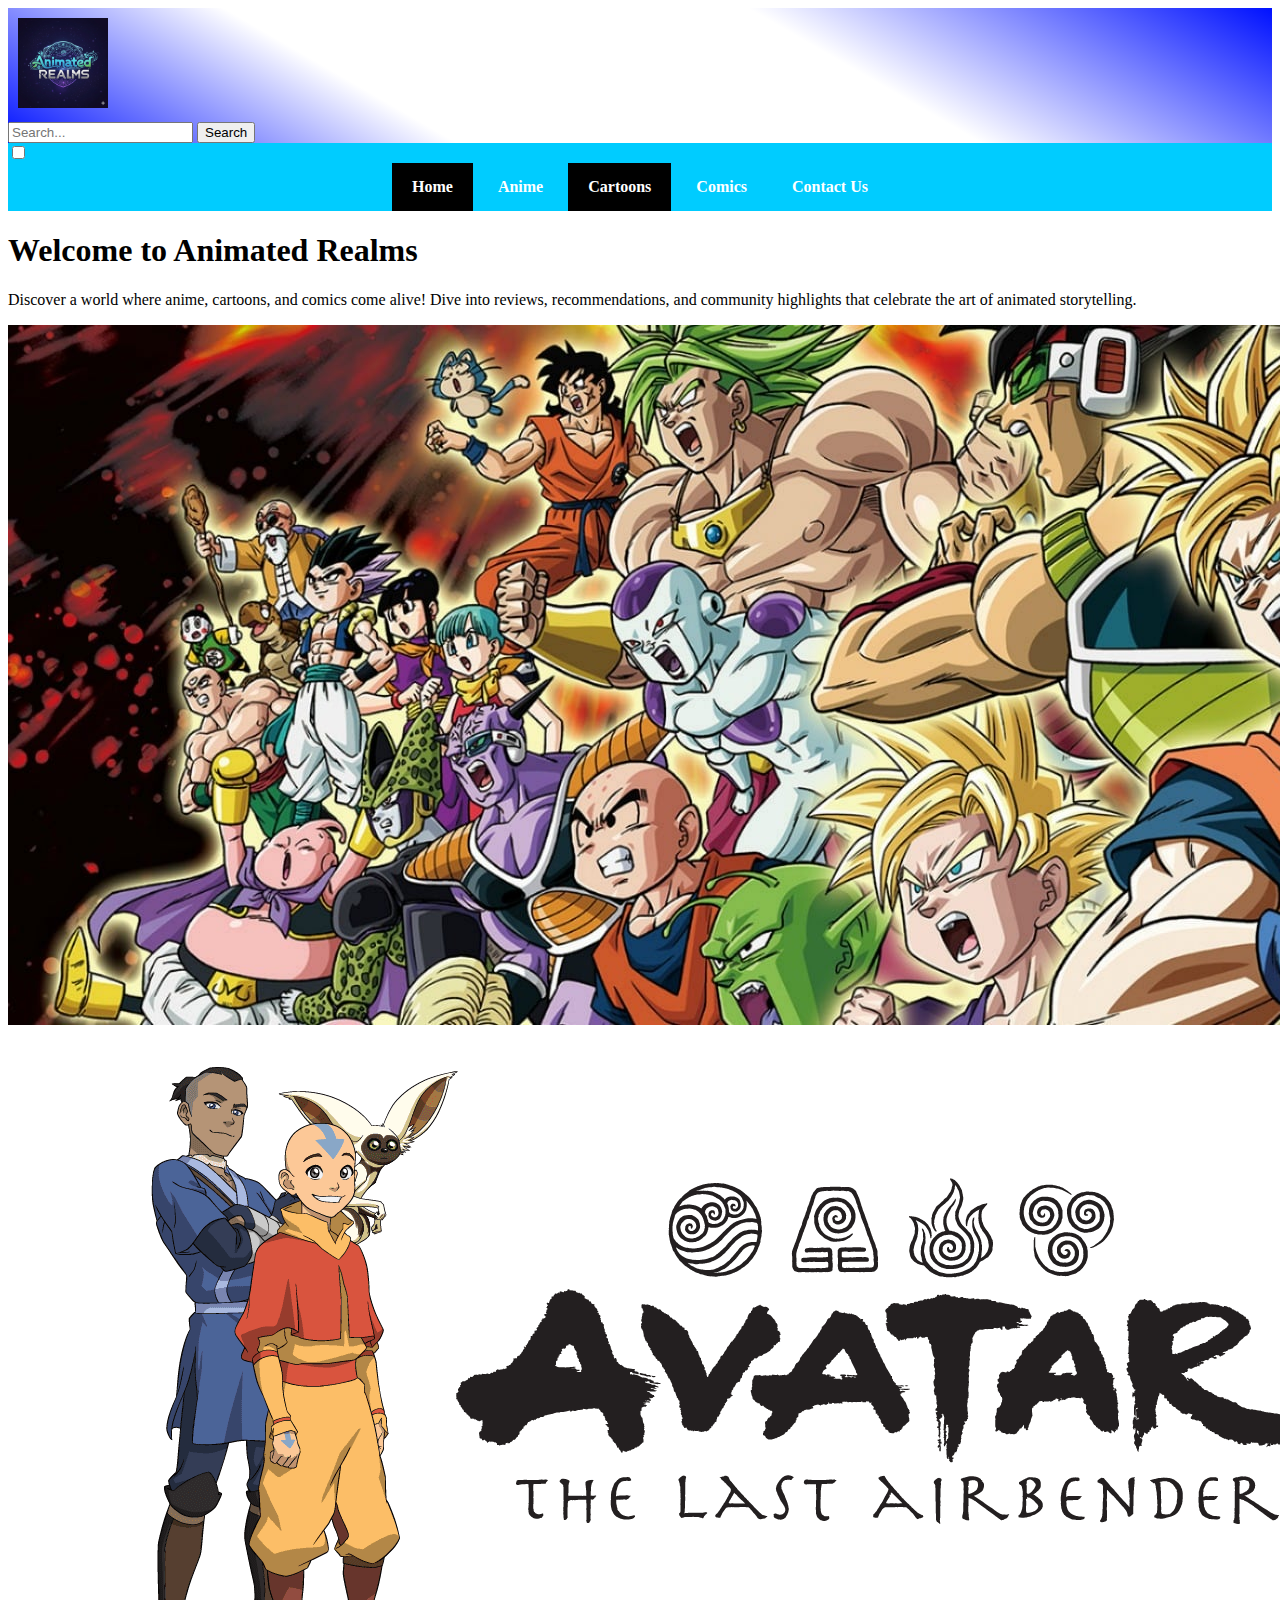
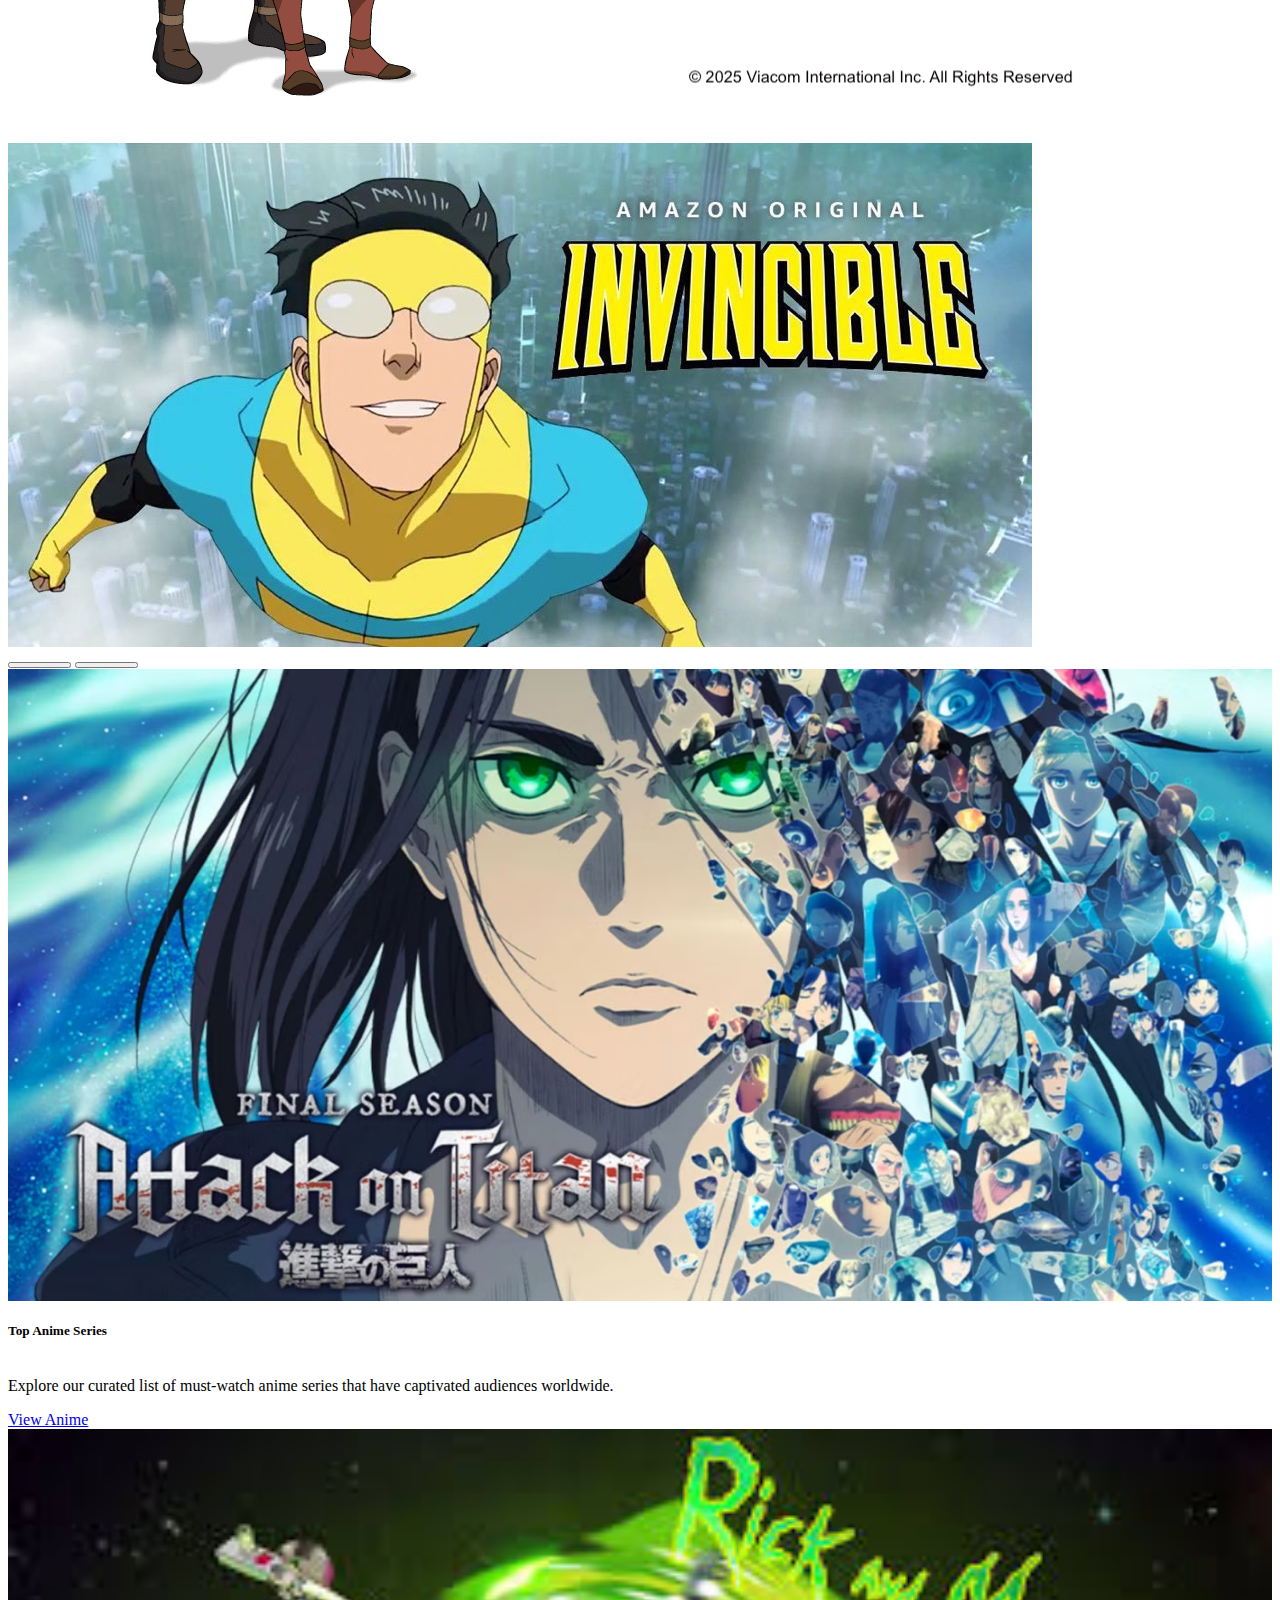
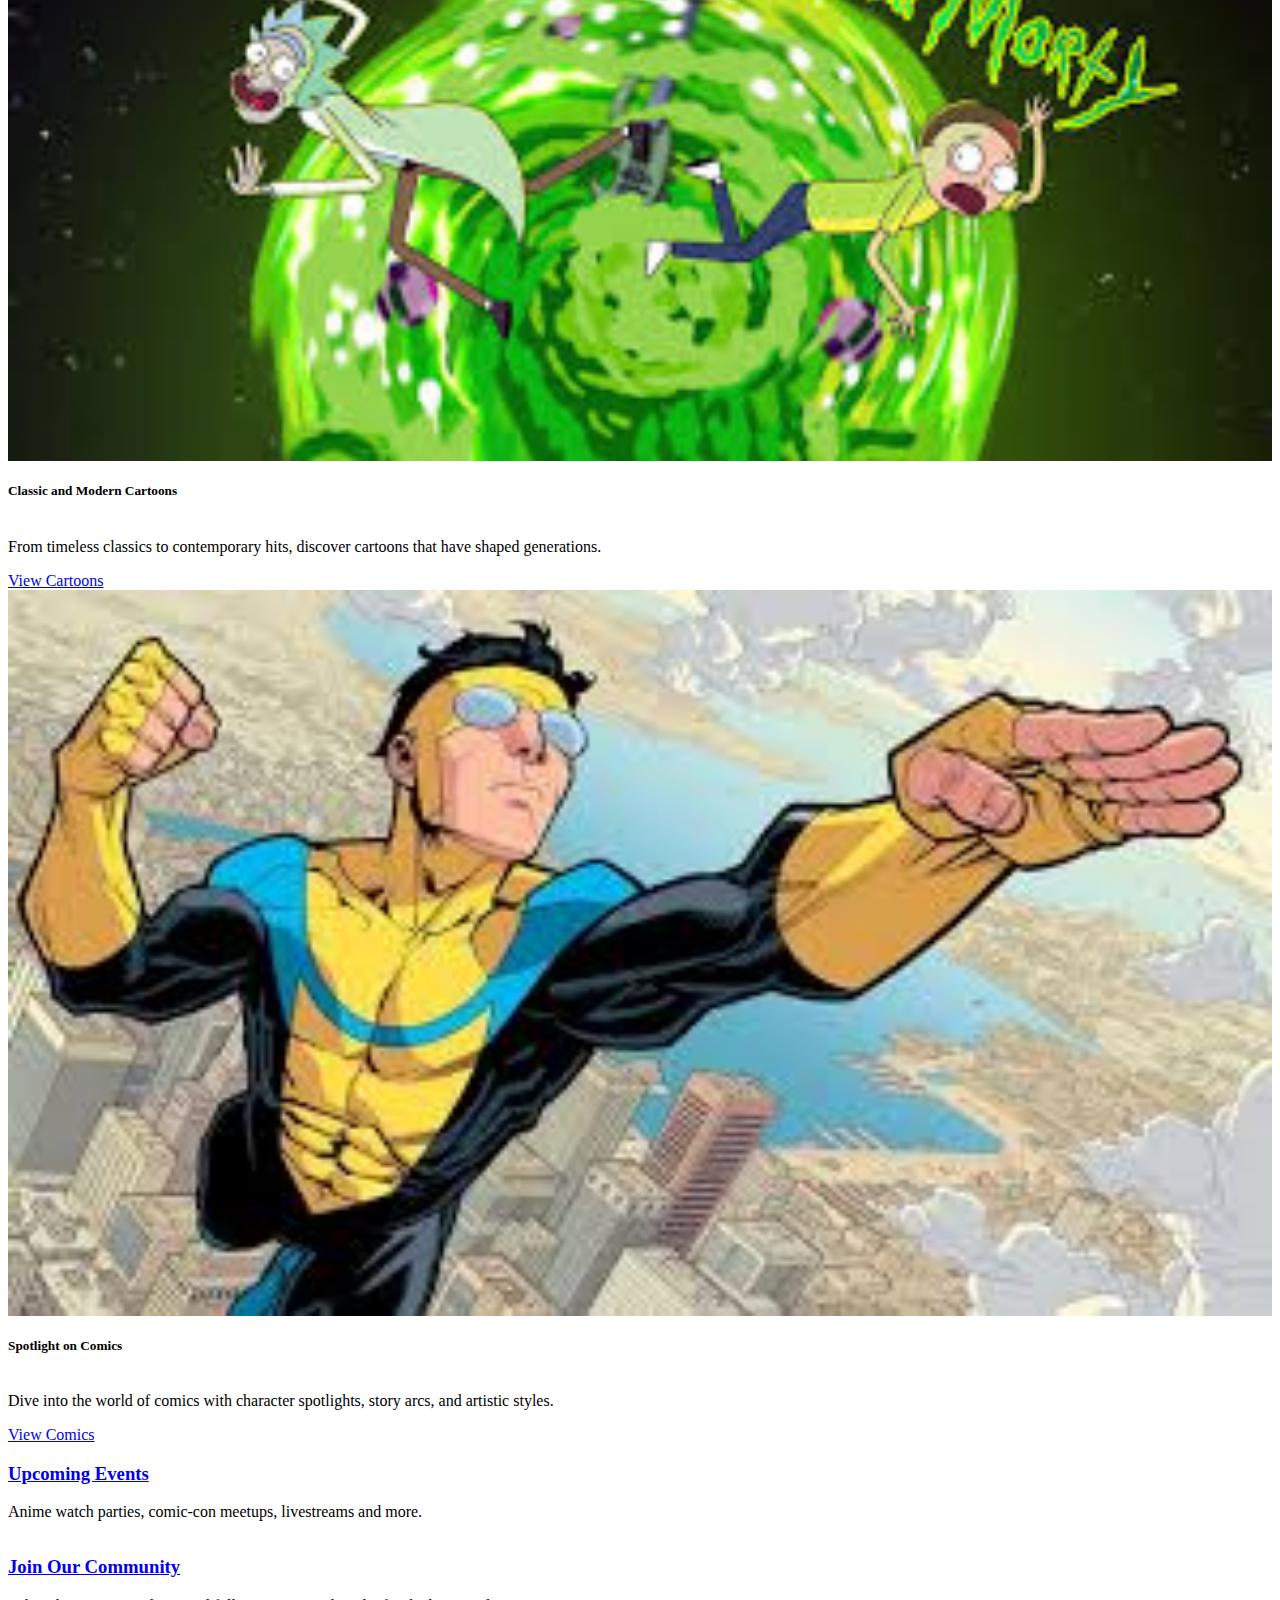
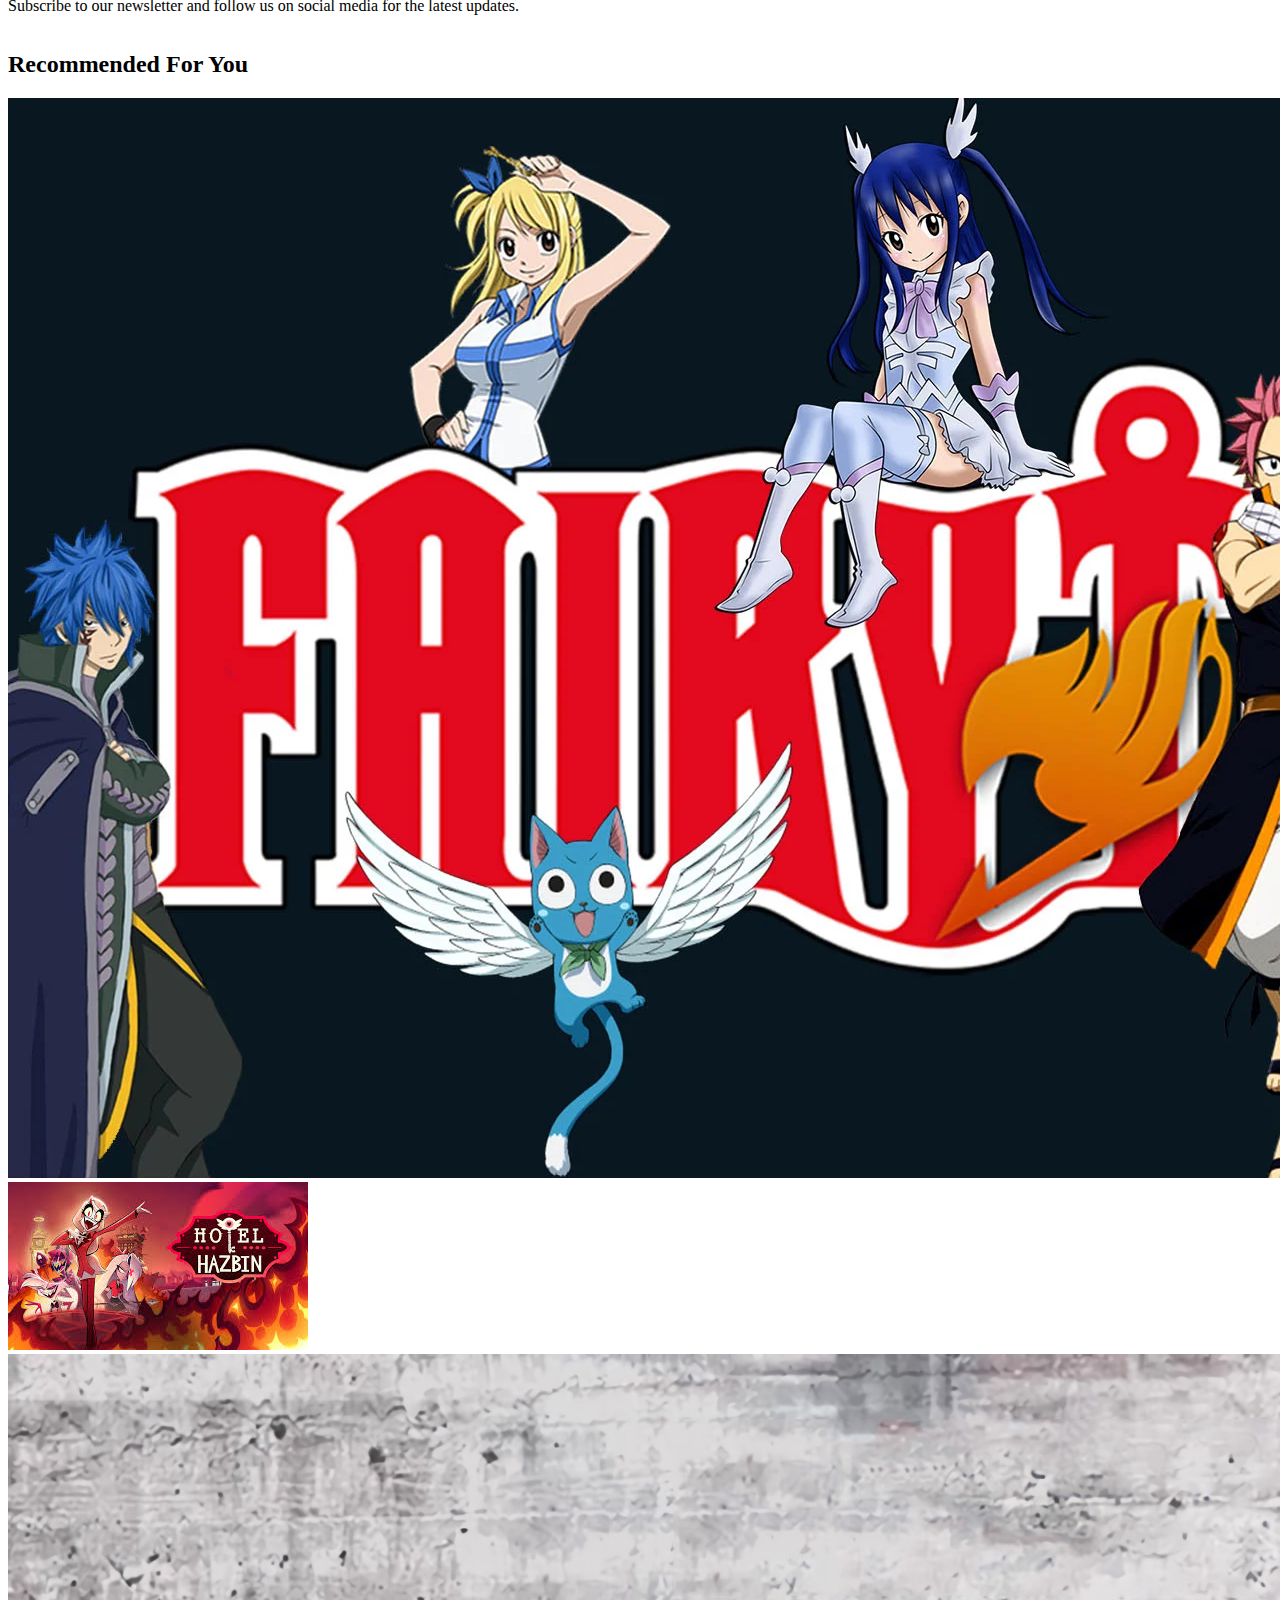
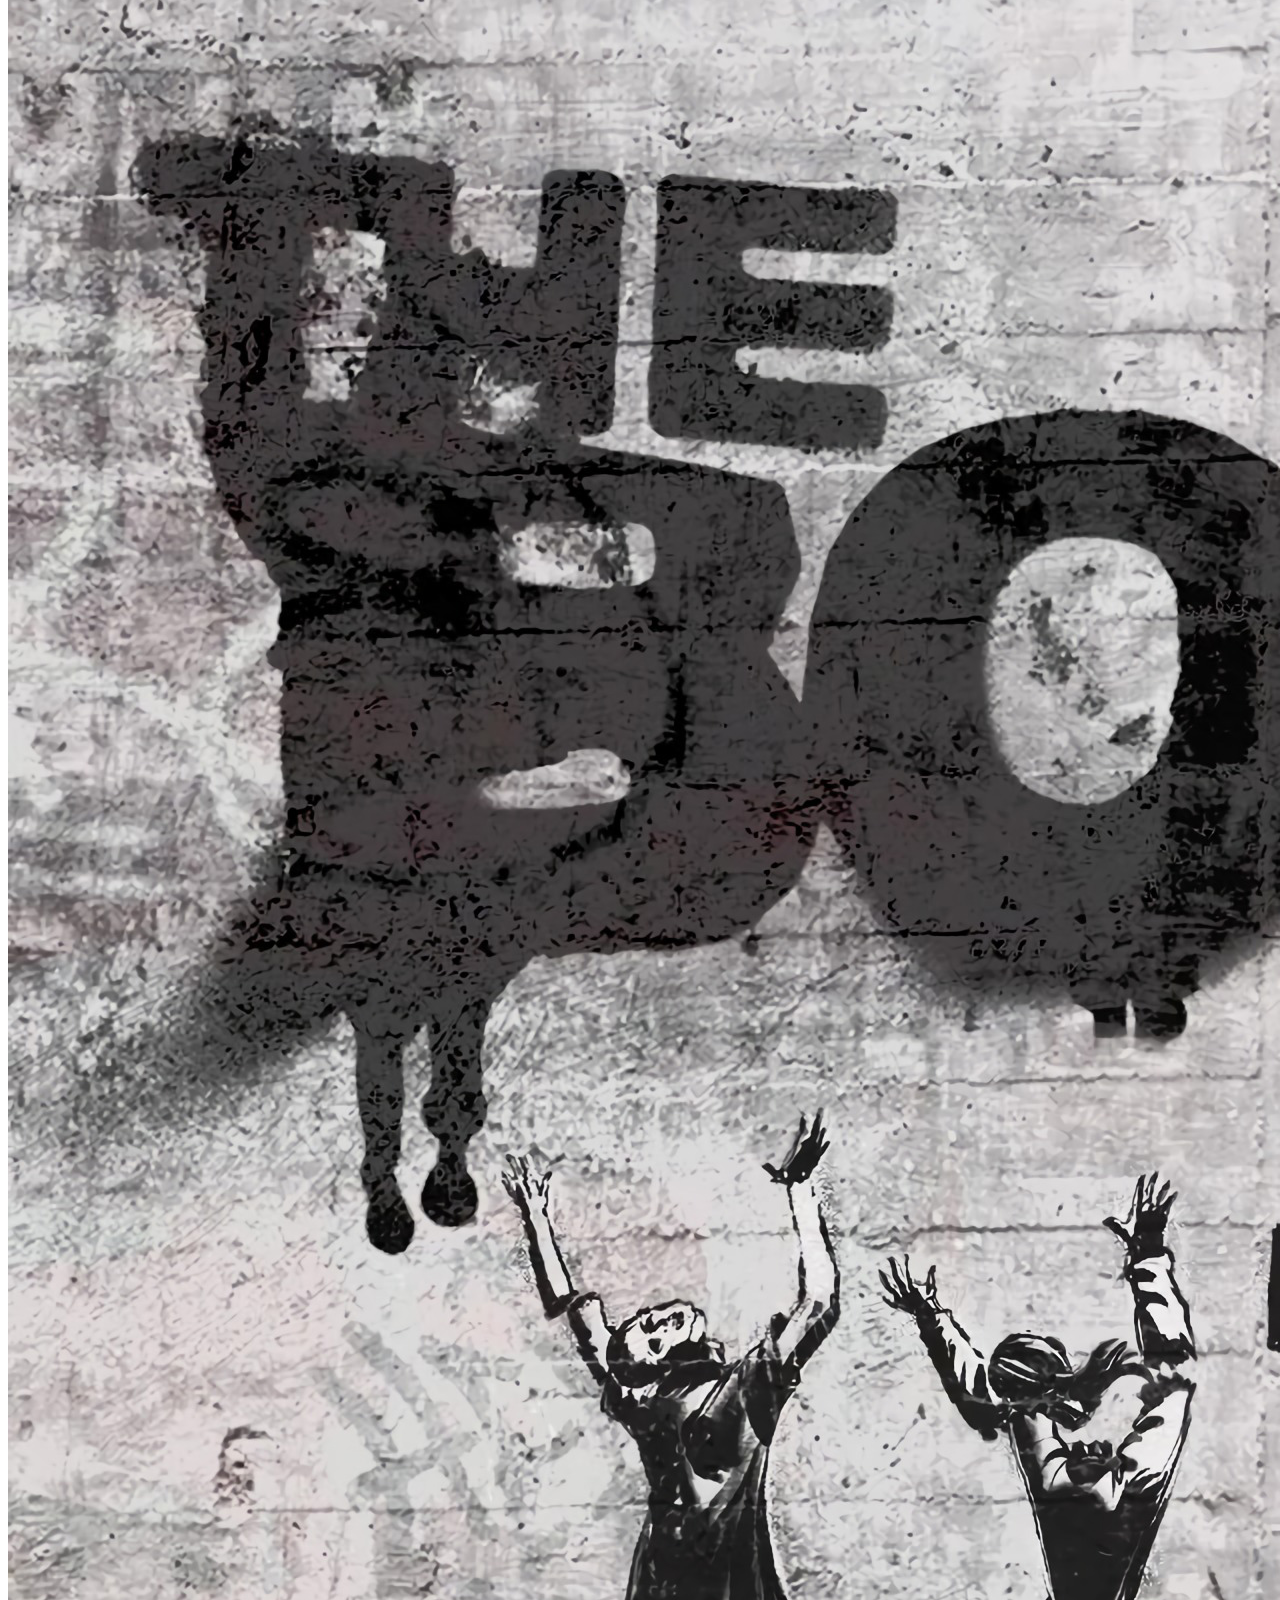
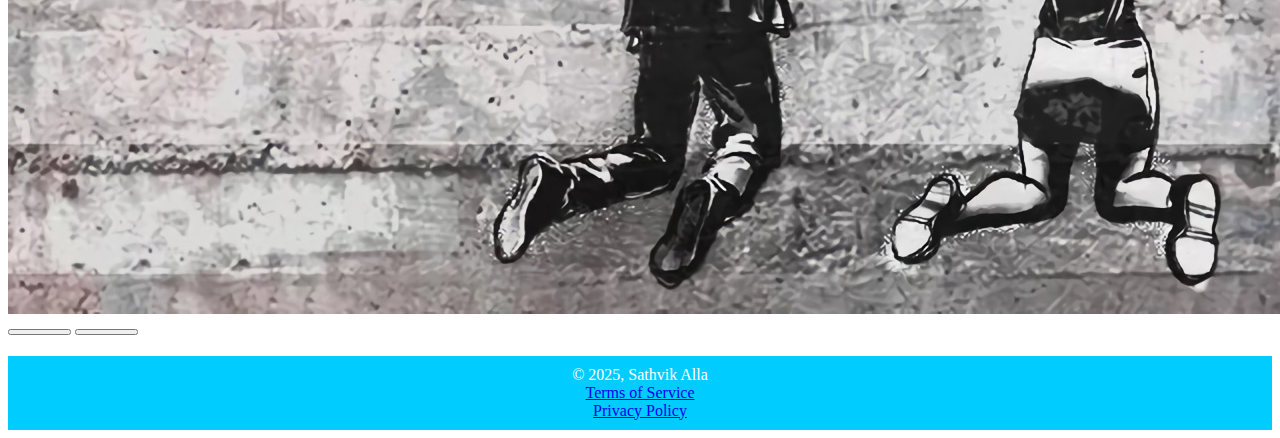
<file: index.html>
<!DOCTYPE html>
<html lang="en">
<!-- DEVELOPER: Sathvik Alla, IS117-001, Fall 2025 -->
<head>
	<meta charset="utf-8">
	<title>Animated Realms</title>
	<meta name="viewport" content="width=device-width, initial-scale=1">
    <link href="https://cdn.jsdelivr.net/npm/bootstrap@5.0.2/dist/css/bootstrap.min.css" rel="stylesheet" integrity="sha384-EVSTQN3/azprG1Anm3QDgpJLIm9Nao0Yz1ztcQTwFspd3yD65VohhpuuCOmLASjC" crossorigin="anonymous">
    
	<link rel="icon" href="images/DBZ_icon.png">
	<link rel="stylesheet" href="styles/main.css">
</head>

<body>
	<header>
        <div class="container d-flex justify-content-between align-items-center">
            <a href="index.html">
                <img src="images/AnimatedVRealms_logo.jpg" alt="Animated Realms logo" 
                     class="img-fluid" style="max-height: 90px;">
            </a>
            <form class="d-flex" role="search">
                <input class="form-control me-2" type="search" placeholder="Search..." aria-label="Search">
                <button class="btn btn-primary" type="submit">Search</button>
            </form>
        </div>
	</header>
	<nav class="navbar">
		<input type="checkbox" id="menu-toggle" class="menu-toogle">
		<label for="menu-toggle" class="menu-btn" ></label>
		<ul class="menu">
			
            <li><a class="current">Home</a></li>
			<li class="submenu">
				<a href="anime.html">Anime</a>
			</li>

            <li class="submenu">
                <a class="current" href="cartoon.html">Cartoons</a>
                <ul class="dropdown">
                    <li><a href="cartoon.html">Cartoons</a></li>
                    <li><a href="classical_favorites.html">Classical Favorites</a></li>
                    <li><a href="modern_hits.html">Modern Hits</a></li>
                </ul>
            </li>
			<li><a href="comic.html">Comics</a></li>
			<li class="submenu">
				<a href="contact.html">Contact Us</a>
				<ul class="dropdown">
					<li><a href="#">Our History</a></li>
					<li><a href="#">Board of Directors</a></li>
					<li><a href="#">Past Speakers</a></li>
					<li><a href="#">Contact Us</a></li>
				</ul>
			</li>
		</ul>
	</nav>
	<main class="container my-4">
        <h1 class="text-center my-4">Welcome to Animated Realms</h1>
        <div class="intro-text text-center mb-5">
            <p>Discover a world where anime, cartoons, and comics come alive! Dive into reviews, recommendations, and community highlights that celebrate the art of animated storytelling.</p>

        </div>
        <div id="mainCarousel" class="carousel slide mb-5" data-bs-ride="carousel">
            <div class="carousel-inner">
                <div class="carousel-item active">
                    <img src="images/dragon-ball-z-extreme-butoden-banner.jpg" class="d-block w-100" alt="Anime Banner">
                </div>
                <div class="carousel-item">
                    <img src="images/Avatar_Mobile_Banner_1cfd79bf43.png" class="d-block w-100" alt="Cartoon Banner">
                </div>
                <div class="carousel-item">
                    <img src="images/invincible_banner.webp" class="d-block w-100" alt="Comics Banner">
                </div>    
            </div>
            <button class="carousel-control-prev" type="button" data-bs-target="#mainCarousel" data-bs-slide="prev">
                <span class="carousel-control-prev-icon" ></span>
            </button>
            <button class="carousel-control-next" type="button" data-bs-target="#mainCarousel" data-bs-slide="next">
                <span class="carousel-control-next-icon" ></span>
            </button>
        </div>
        
        <div class="row row-cols-1 row-cols-md-3 g-4 mb-5">
            <div class="col">
                <div class="card h-100">
                    <img src="images/anime_card.jpg" class="card-img-top" alt="Anime">
                    <div class="card-body">
                        <h5 class="card-title">Top Anime Series</h5>
                        <p class="card-text">Explore our curated list of must-watch anime series that have captivated audiences worldwide.</p> 
                        <a href="anime.html" class="btn btn-primary">View Anime</a>
                    </div>
                </div>
            </div>
            <div class="col">
                <div class="card h-100">
                    <img src="images/cartoon_card.jpg" class="card-img-top" alt="Cartoons">
                    <div class="card-body">
                        <h5 class="card-title">Classic and Modern Cartoons</h5>
                        <p class="card-text">From timeless classics to contemporary hits, discover cartoons that have shaped generations.</p>
                        <a href="cartoon.html" class="btn btn-primary">View Cartoons</a>   
                    </div>
                </div>
            </div>
            <div class="col">
                <div class="card h-100">
                    <img src="images/comics_cards.jpg" class="card-img-top" alt="Comics">
                    <div class="card-body">
                        <h5 class="card-title">Spotlight on Comics</h5>
                        <p class="card-text">Dive into the world of comics with character spotlights, story arcs, and artistic styles.</p>
                        <a href="comic.html" class="btn btn-primary">View Comics</a>
                    </div>
                </div>
            </div>
        </div>

        <div class="row mb-5 equal-height">
            <div class="col-md-6">
                <div class="p-4 border rounded shadow-sm">
                    <h3><a href="#">Upcoming Events</a></h3>
                    <p>Anime watch parties, comic-con meetups, livestreams and more.</p>
                </div>
            </div>
            <div class="col-md-6">
                <div class="p-4 border rounded shadow-sm">
                    <h3><a href="#">Join Our Community</a></h3>
                    <p>Subscribe to our newsletter and follow us on social media for the latest updates.</p>
                </div>
            </div>
        </div>

        <h2 class="my-4">Recommended For You</h2>

        <div id="recommendCarousel" class="carousel slide mb-5" data-bs-ride="carousel">
            <div class="carousel-inner">
                <div class="carousel-item active">
                    <img src="images/FairyTail.webp" class="d-block w-100" alt="Fairy Tail Recommendation">
                </div>
                <div class="carousel-item">
                    <img src="images/HazbinHotel_recommend.jpg" class="d-block w-100" alt="Hazbin Hotel Recommendation">
                </div>
                <div class="carousel-item">
                    <img src="images/TheBoys_recommend.jpg" class="d-block w-100" alt="The Boys Recommendation">
                </div>    
            </div>
            <button class="carousel-control-prev" type="button" data-bs-target="#recommendCarousel" data-bs-slide="prev">
                <span class="carousel-control-prev-icon" ></span>
            </button>
            <button class="carousel-control-next" type="button" data-bs-target="#recommendCarousel" data-bs-slide="next">
                <span class="carousel-control-next-icon" ></span>       
            </button>
        </div>


        
	</main>
	<footer>
		<div class="container d-flex justify-content-between align-items-center">
            <div class="footer-left">
                &copy; 2025, Sathvik Alla
            </div>
            <div class="footer-center">
                <a href="#" class="text-light text decoration-none">Terms of Service</a>
            </div>
            <div class="footer-right">
                <a href="#" class="text-light text decoration-none">Privacy Policy</a>
            </div>
        </div>
	</footer>
    <script src="https://cdn.jsdelivr.net/npm/bootstrap@5.0.2/dist/js/bootstrap.bundle.min.js" integrity="sha384-MrcW6ZMFYlzcLA8Nl+NtUVF0sA7MsXsP1UyJoMp4YLEuNSfAP+JcXn/tWtIaxVXM" crossorigin="anonymous"></script>

</body>
</html>
</file>
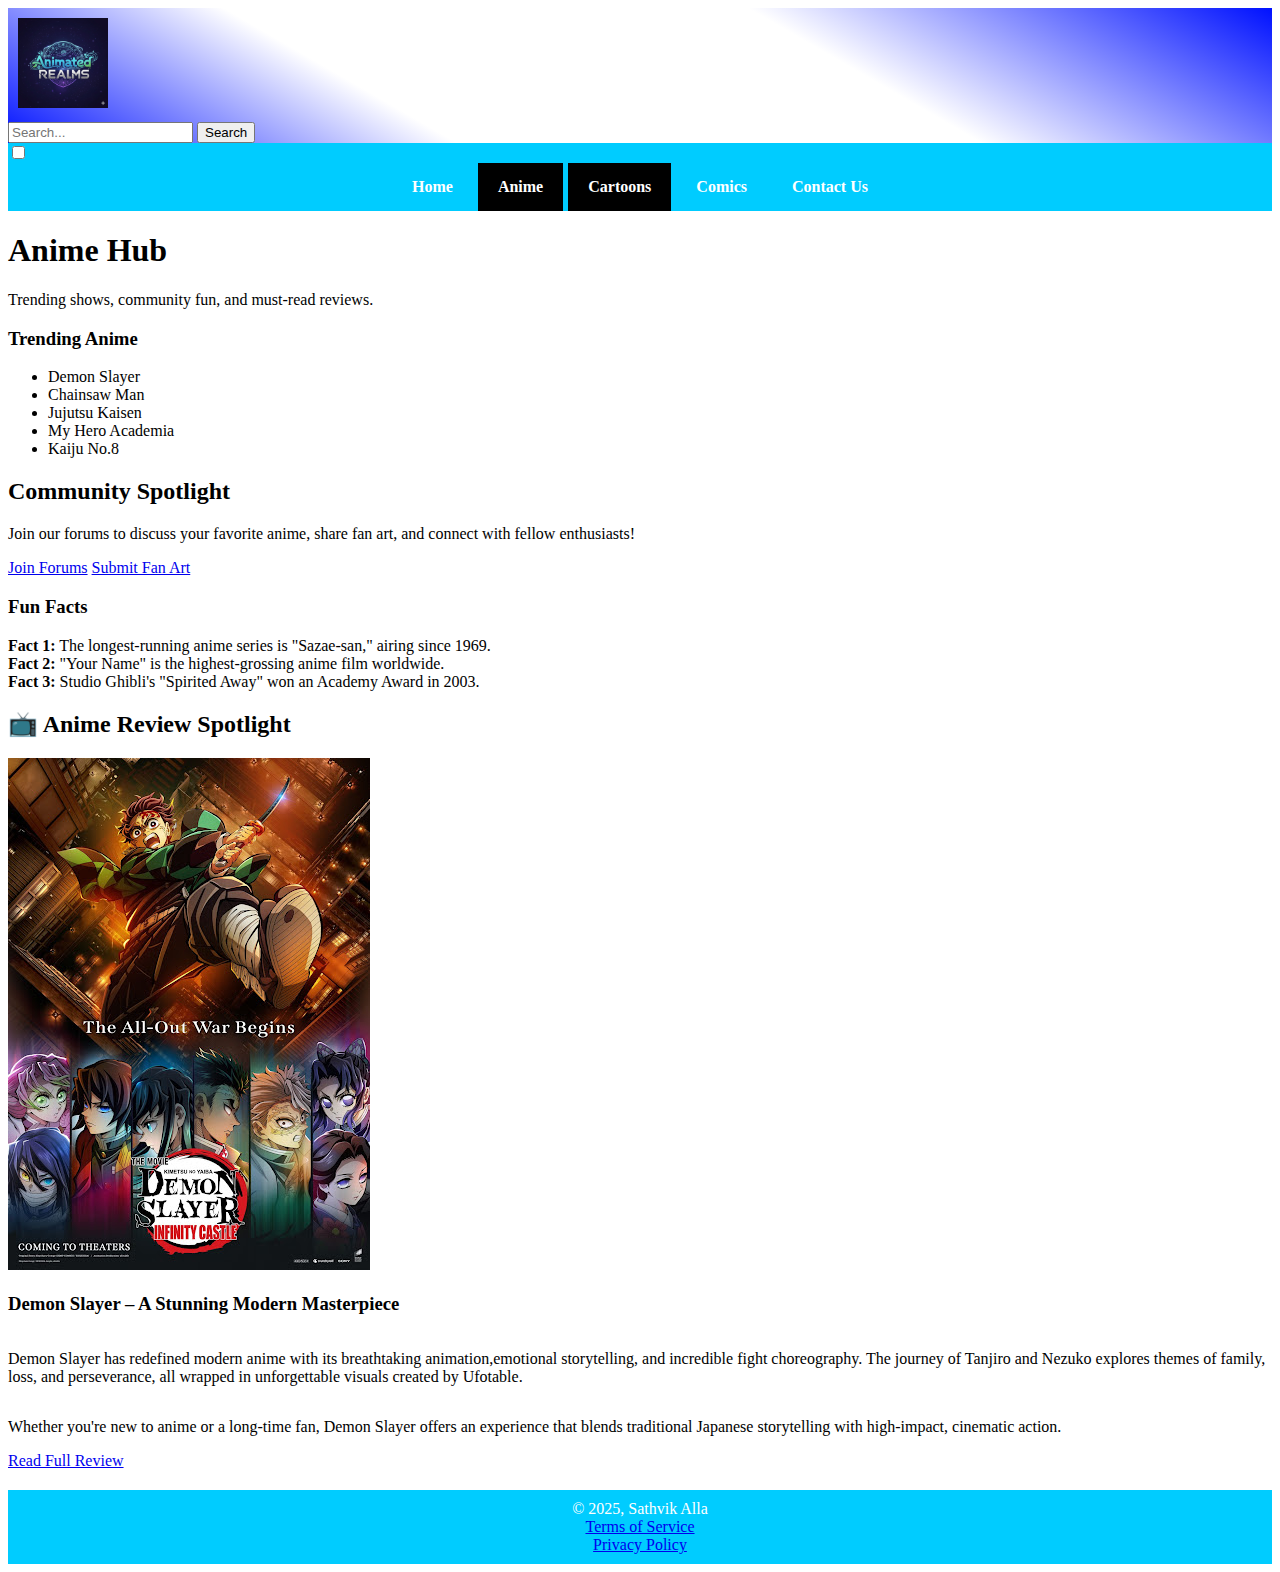
<file: anime.html>
<!DOCTYPE html>
<html lang="en">
    <!-- DEVELOPER: Sathvik Alla, IS117-001, Fall 2025 -->
<head>
	<meta charset="utf-8">
	<title>Anime - Animated Realms</title>
	<meta name="viewport" content="width=device-width, initial-scale=1">
    <link href="https://cdn.jsdelivr.net/npm/bootstrap@5.0.2/dist/css/bootstrap.min.css" rel="stylesheet" integrity="sha384-EVSTQN3/azprG1Anm3QDgpJLIm9Nao0Yz1ztcQTwFspd3yD65VohhpuuCOmLASjC" crossorigin="anonymous">
    
	<link rel="icon" href="images/DBZ_icon.png">
	<link rel="stylesheet" href="styles/main.css">

</head>
<body>
    <header>
        <div class="container d-flex justify-content-between align-items-center">
            <a href="index.html">
                <img src="images/AnimatedVRealms_logo.jpg" alt="Animated Realms logo" 
                     class="img-fluid" style="max-height: 90px;">
            </a>
            <form class="d-flex" role="search">
                <input class="form-control me-2" type="search" placeholder="Search..." aria-label="Search">
                <button class="btn btn-primary" type="submit">Search</button>
            </form>
        </div>
    </header>
    <nav class="navbar">
        <input type="checkbox" id="menu-toggle" class="menu-toogle">
        <label for="menu-toggle" class="menu-btn" ></label>
        <ul class="menu">
            <li><a href="index.html">Home</a></li>
            <li class="submenu">
                <a class="current" href="anime.html">Anime</a>  
            </li>

            <li class="submenu">
                <a class="current" href="cartoon.html">Cartoons</a>
                <ul class="dropdown">
                    <li><a href="cartoon.html">Cartoons</a></li>
                    <li><a href="classical_favorites.html">Classical Favorites</a></li>
                    <li><a href="modern_hits.html">Modern Hits</a></li>
                </ul>
            </li>           
            <li><a href="comic.html">Comics</a></li>
            <li class="submenu">
                <a href="contact.html">Contact Us</a>
            </li>
        </ul>
    </nav>
    <main class="container my-4">
        <h1 class="text-center text muted mb-5">Anime Hub</h1>
        <p class="text-center text-muted mb-5">Trending shows, community fun, and must-read reviews.</p>
        <div class="row">
            <div class="col-md-3 mb-4">
                <h3 class="mb-3">Trending Anime</h3>
                <ul class="list-group">
                    <li class="list-group-item">Demon Slayer</li>
                    <li class="list-group-item">Chainsaw Man</li>
                    <li class="list-group-item">Jujutsu Kaisen</li>
                    <li class="list-group-item">My Hero Academia</li>
                    <li class="list-group-item">Kaiju No.8</li>
                </ul>
            </div>
            <div class="col-md-6 mb-4">
                <div class="p-4 border rounded shadow-sm">
                    <h2>Community Spotlight</h2>
                    <p>Join our forums to discuss your favorite anime, share fan art, and connect with fellow enthusiasts!</p>
                    <div class="d-flex flex-column align-items-center mt-4">
                        <a href="#" class="btn btn-primary mb-3" style="width: 80%;">Join Forums</a>
                        <a href="#" class="btn btn-outline-primary" style="width: 80%;">Submit Fan Art</a>
                    </div>
                </div>   
            </div>

            <div class="col-md-3 mb-4">
                <h3 class="mb-3">Fun Facts</h3>
                <div class="list-group">
                    <div class="list-group-item">
                        <strong>Fact 1:</strong> The longest-running anime series is "Sazae-san," airing since 1969.
                    </div>
                    <div class="list-group-item">
                        <strong>Fact 2:</strong> "Your Name" is the highest-grossing anime film worldwide.
                    </div>
                    <div class="list-group-item">
                        <strong>Fact 3:</strong> Studio Ghibli's "Spirited Away" won an Academy Award in 2003.
                    </div>

                </div>
            </div>    
        </div>
        <section class="mt-5">
            <h2 class="text-center mb-4">📺 Anime Review Spotlight</h2>

            <div class="card mb-4 shadow-sm">
                <div class="row g-0">
                    <div class="col-md-4">
                        <img src="images/DemonSlayer_review.jpg" class="img-fluid rounded-start" alt="Demon Slayer Review">
                    </div>

                    <div class="col-md-8">
                        <div class="card-body">
                            <h3 class="card-title">Demon Slayer – A Stunning Modern Masterpiece</h3>
                            <p class="card-text">Demon Slayer has redefined modern anime with its breathtaking animation,emotional storytelling, and incredible fight choreography. The journey of Tanjiro and Nezuko explores themes of family, loss, and perseverance, all wrapped in unforgettable visuals created by Ufotable.</p>

                            <p class="card-text">Whether you're new to anime or a long-time fan, Demon Slayer offers an experience that blends traditional Japanese storytelling with high-impact, cinematic action.</p>

                            <a href="#" class="btn btn-primary">Read Full Review</a>
                         </div>
                    </div>

                 </div>
            </div>

        </section>
    </main>
	<footer>
		<div class="container d-flex justify-content-between align-items-center">
            <div class="footer-left">
                &copy; 2025, Sathvik Alla
            </div>
            <div class="footer-center">
                <a href="#" class="text-light text decoration-none">Terms of Service</a>
            </div>
            <div class="footer-right">
                <a href="#" class="text-light text decoration-none">Privacy Policy</a>
            </div>
        </div>
	</footer>
    <script src="https://cdn.jsdelivr.net/npm/bootstrap@5.3.3/dist/js/bootstrap.bundle.min.js"></script>    
   
</body>


</html>
</file>
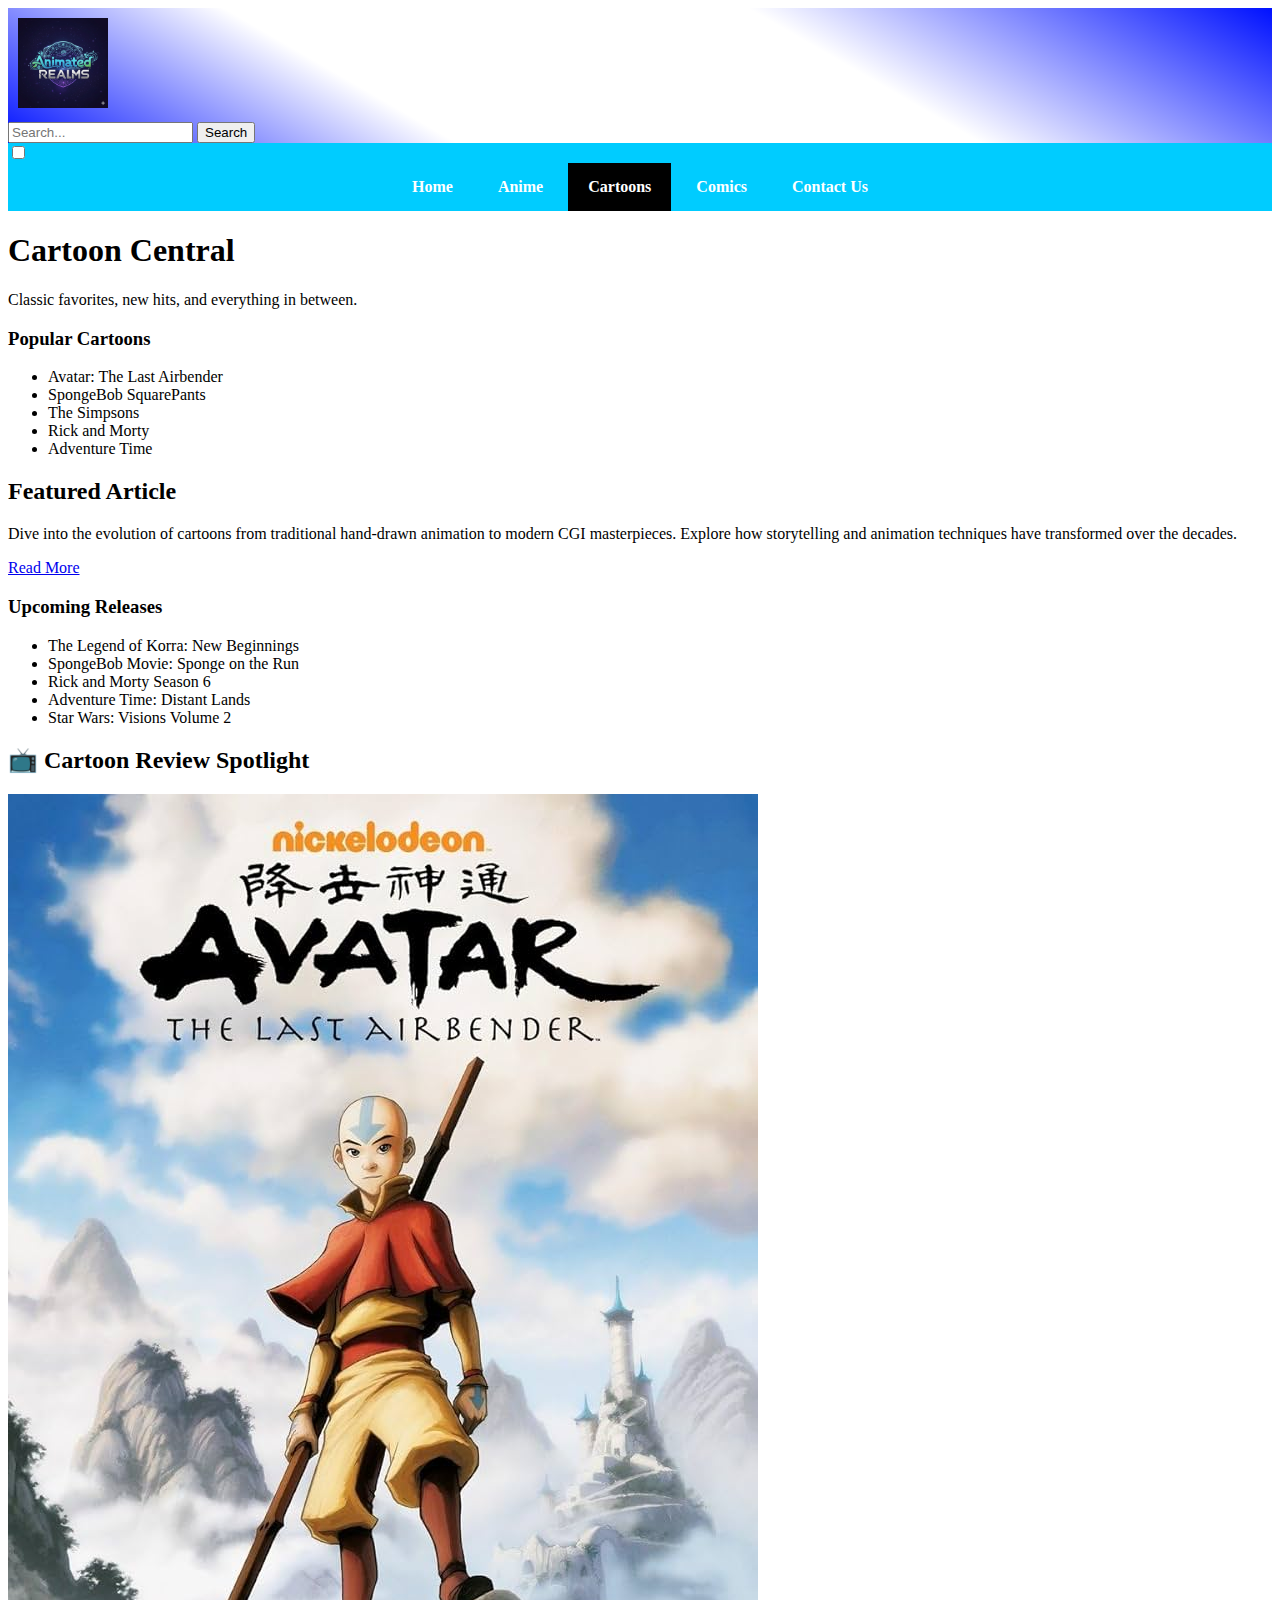
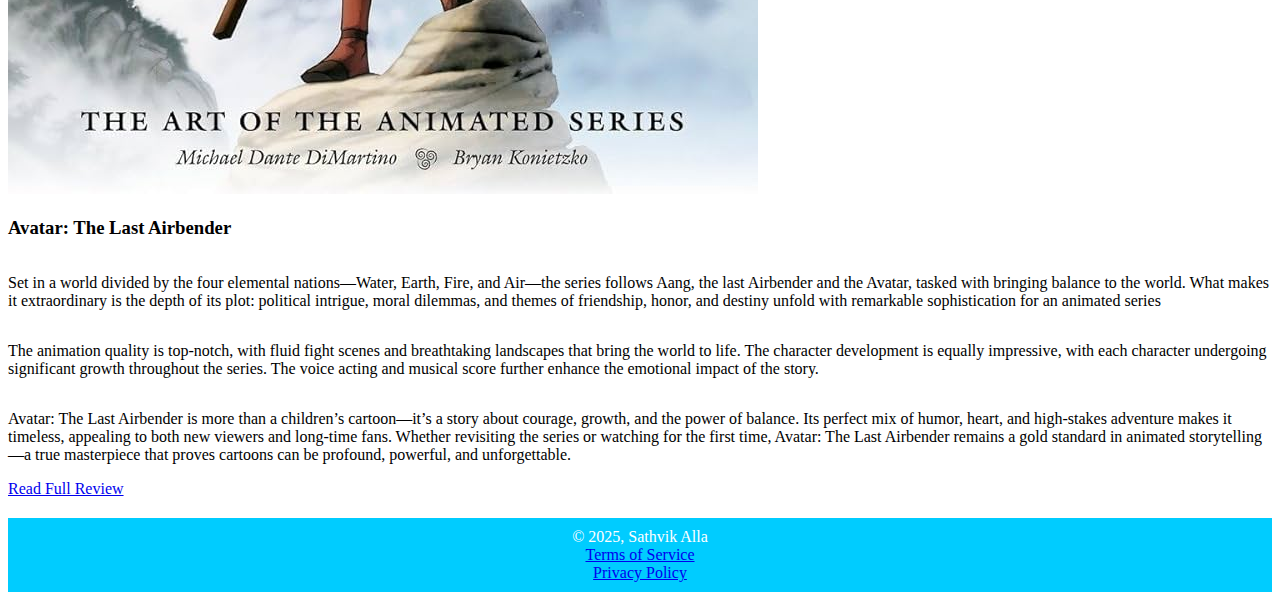
<file: cartoon.html>
<!DOCTYPE html>
<html lang="en">
    <!-- DEVELOPER: Sathvik Alla, IS117-001, Fall 2025 -->
<head>
    <meta charset="utf-8">
    <title>Cartoons - Animated Realms</title>
    <meta name="viewport" content="width=device-width, initial-scale=1">
    <link href="https://cdn.jsdelivr.net/npm/bootstrap@5.0.2/dist/css/bootstrap.min.css" rel="stylesheet" integrity="sha384-EVSTQN3/azprG1Anm3QDgpJLIm9Nao0Yz1ztcQTwFspd3yD65VohhpuuCOmLASjC" crossorigin="anonymous">
    
    <link rel="icon" href="images/DBZ_icon.png">
    <link rel="stylesheet" href="styles/main.css">
</head>
<body>
    <header>
        <div class="container d-flex justify-content-between align-items-center">
            <a href="index.html">
                <img src="images/AnimatedVRealms_logo.jpg" alt="Animated Realms logo" 
                     class="img-fluid" style="max-height: 90px;">
            </a>
            <form class="d-flex" role="search">
                <input class="form-control me-2" type="search" placeholder="Search..." aria-label="Search">
                <button class="btn btn-primary" type="submit">Search</button>
            </form>
        </div>
    </header>
    <nav class="navbar">
        <input type="checkbox" id="menu-toggle" class="menu-toogle">
        <label for="menu-toggle" class="menu-btn" ></label>
        <ul class="menu">
            <li><a href="index.html">Home</a></li>
            <li class="submenu">
                <a href="anime.html">Anime</a>      
            </li>
            <li class="submenu">
                <a class="current" href="cartoon.html">Cartoons</a>
                <ul class="dropdown">
                    <li><a href="cartoon.html">Cartoons</a></li>
                    <li><a href="classical_favorites.html">Classical Favorites</a></li>
                    <li><a href="modern_hits.html">Modern Hits</a></li>
                </ul>
            </li>           
            <li><a href="comic.html">Comics</a></li>
            <li class="submenu">
                <a href="contact.html">Contact Us</a>
            </li>
        </ul>
    </nav>
    <main class="container my-4">
        <h1 class="text-center text-muted mb-5">Cartoon Central</h1>
        <p class="text-center text-muted mb-5">Classic favorites, new hits, and everything in between.</p>
        <div class="row">
            <div class="col-md-3 mb-4">
                <h3 class="mb-3">Popular Cartoons</h3>
                <ul class="list-group
">
                    <li class="list-group-item">Avatar: The Last Airbender</li>
                    <li class="list-group-item">SpongeBob SquarePants</li>
                    <li class="list-group-item">The Simpsons</li>
                    <li class="list-group-item">Rick and Morty</li>
                    <li class="list-group-item">Adventure Time</li>
                </ul>
            </div>
            <div class="col-md-6 mb-4">
                <div class="p-4 border rounded shadow-sm">
                    <h2>Featured Article</h2>
                    <p>Dive into the evolution of cartoons from traditional hand-drawn animation to modern CGI masterpieces. Explore how storytelling and animation techniques have transformed over the decades.</p>
                    <div class="d-flex flex-column align-items-center mt-4">
                        <a href="#" class="btn btn-primary mb-3" style="width: 80%;">Read More</a>
                    </div>
                </div>
            </div>
            <div class="col-md-3 mb-4">
                <h3 class="mb-3">Upcoming Releases</h3>
                <ul class="list-group">
                    <li class="list-group-item">The Legend of Korra: New Beginnings</li>
                    <li class="list-group-item">SpongeBob Movie: Sponge on the Run</li>
                    <li class="list-group-item">Rick and Morty Season 6</li>
                    <li class="list-group-item">Adventure Time: Distant Lands</li>
                    <li class="list-group-item">Star Wars: Visions Volume 2</li>
                </ul>
            </div>
        </div>
         <section class="mt-5">
            <h2 class="text-center mb-4">📺 Cartoon Review Spotlight</h2>

            <div class="card mb-4 shadow-sm">
                <div class="row g-0">
                    <div class="col-md-4">
                        <img src="images/AvatarTheLastAirbender_review.jpg" class="img-fluid rounded-start" alt="Avtar: The Last Airbender Review">
                    </div>

                    <div class="col-md-8">
                        <div class="card-body">
                            <h3 class="card-title">Avatar: The Last Airbender </h3>
                            <p class="card-text">Set in a world divided by the four elemental nations—Water, Earth, Fire, and Air—the series follows Aang, the last Airbender and the Avatar, tasked with bringing balance to the world. What makes it extraordinary is the depth of its plot: political intrigue, moral dilemmas, and themes of friendship, honor, and destiny unfold with remarkable sophistication for an animated series</p>
                            <p class="card-text">The animation quality is top-notch, with fluid fight scenes and breathtaking landscapes that bring the world to life. The character development is equally impressive, with each character undergoing significant growth throughout the series. The voice acting and musical score further enhance the emotional impact of the story.</p>

                            <p class="card-text">Avatar: The Last Airbender is more than a children’s cartoon—it’s a story about courage, growth, and the power of balance. Its perfect mix of humor, heart, and high-stakes adventure makes it timeless, appealing to both new viewers and long-time fans.

Whether revisiting the series or watching for the first time, Avatar: The Last Airbender remains a gold standard in animated storytelling—a true masterpiece that proves cartoons can be profound, powerful, and unforgettable.</p>

                            <a href="#" class="btn btn-primary">Read Full Review</a>
                         </div>
                    </div>

                 </div>
            </div>

        </section>       
    </main>
	<footer>
		<div class="container d-flex justify-content-between align-items-center">
            <div class="footer-left">
                &copy; 2025, Sathvik Alla
            </div>
            <div class="footer-center">
                <a href="#" class="text-light text decoration-none">Terms of Service</a>
            </div>
            <div class="footer-right">
                <a href="#" class="text-light text decoration-none">Privacy Policy</a>
            </div>
        </div>
	</footer>
    <script src="https://cdn.jsdelivr.net/npm/bootstrap@5.0.2/dist/js/bootstrap.bundle.min.js" integrity="sha384-MrcW6ZMFYlzcLA8Nl+NtUVF0sA7MsXsP1UyJoMp4YLEuNSfAP+JcXn/tWtIaxVXM" crossorigin="anonymous"></script>
</body>
</html>
</file>
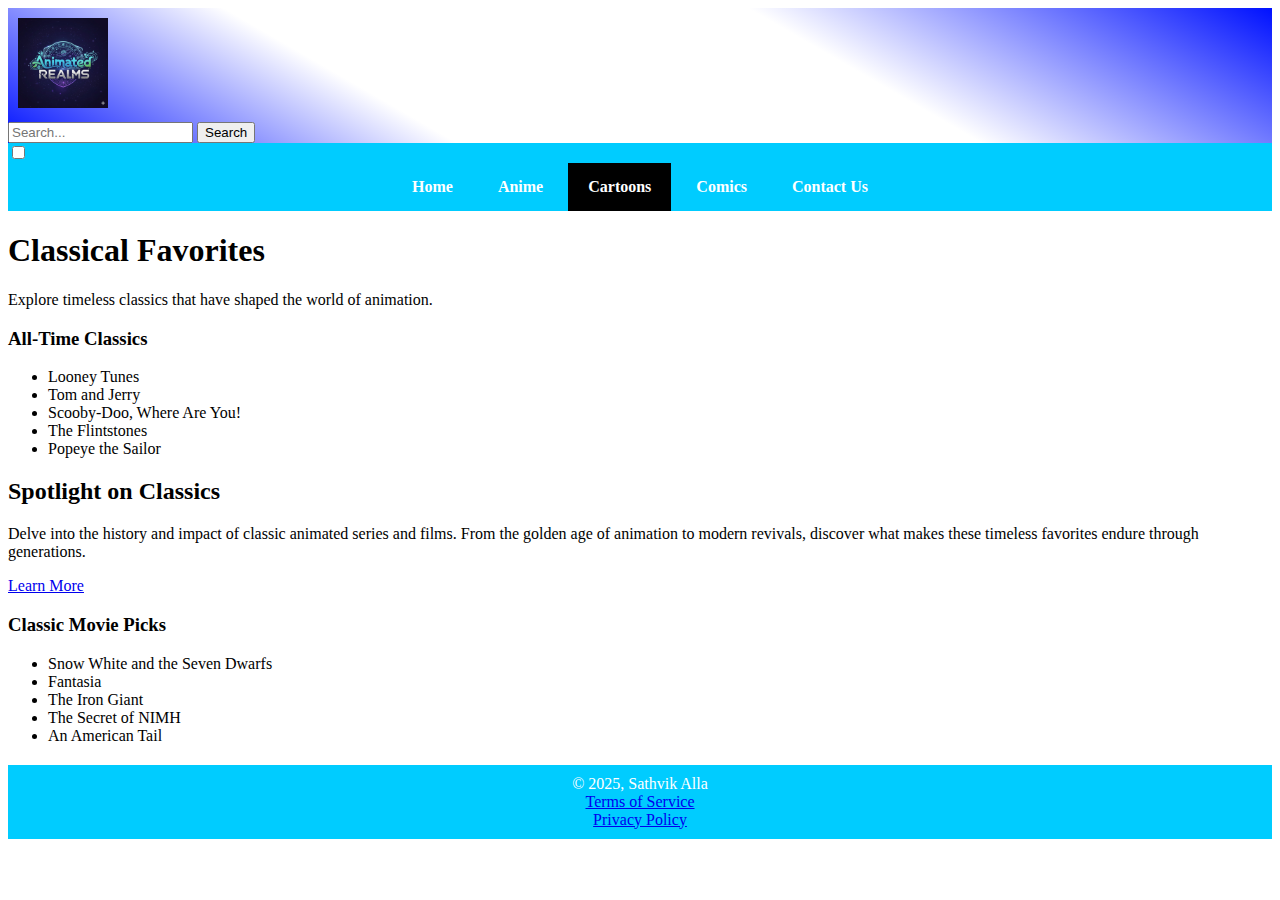
<file: classical_favorites.html>
<!DOCTYPE html>
<html lang="en">
    <!-- DEVELOPER: Sathvik Alla, IS117-001, Fall 2025 -->
<head>
    <meta charset="utf-8">
    <title>Classical Favorites - Animated Realms</title>
    <meta name="viewport" content="width=device-width, initial-scale=1">
    <link href="https://cdn.jsdelivr.net/npm/bootstrap@5.0.2/dist/css/bootstrap.min.css" rel="stylesheet" integrity="sha384-EVSTQN3/azprG1Anm3QDgpJLIm9Nao0Yz1ztcQTwFspd3yD65VohhpuuCOmLASjC" crossorigin="anonymous">
    
    <link rel="icon" href="images/DBZ_icon.png">
    <link rel="stylesheet" href="styles/main.css">
</head>
<body>
    <header>
        <div class="container d-flex justify-content-between align-items-center">
            <a href="index.html">
                <img src="images/AnimatedVRealms_logo.jpg" alt="Animated Realms logo" 
                     class="img-fluid" style="max-height: 90px;">
            </a>
            <form class="d-flex" role="search">
                <input class="form-control me-2" type="search" placeholder="Search..." aria-label="Search">
                <button class="btn btn-primary" type="submit">Search</button>
            </form>
        </div>
    </header>
    <nav class="navbar">
        <input type="checkbox" id="menu-toggle" class="menu-toogle">
        <label for="menu-toggle" class="menu-btn" ></label>
        <ul class="menu">
            <li><a href="index.html">Home</a></li>
            <li class="submenu">
                <a href="anime.html">Anime</a>      
            </li>
            <li class="submenu">
                <a class="current" href="cartoon.html">Cartoons</a>
                <ul class="dropdown">
                    <li><a href="cartoon.html">Cartoons</a></li>
                    <li><a href="classical_favorites.html">Classical Favorites</a></li>
                    <li><a href="modern_hits.html">Modern Hits</a></li>
                </ul>
            </li>
            <li><a href="comic.html">Comics</a></li>
            <li class="submenu">
                <a href="contact.html">Contact Us</a>
            </li>
        </ul>

    </nav>
    <main class="container my-4">
        <h1 class="text-center text-muted mb-5">Classical Favorites</h1>
        <p class="text-center text-muted mb-5">Explore timeless classics that have shaped the world of animation.</p>
        <div class="row">
            <div class="col-md-3 mb-4">
                <h3 class="mb-3">All-Time Classics</h3>
                <ul class="list-group">
                    <li class="list-group-item">Looney Tunes</li>
                    <li class="list-group-item">Tom and Jerry</li>
                    <li class="list-group-item">Scooby-Doo, Where Are You!</li>
                    <li class="list-group-item">The Flintstones</li>
                    <li class="list-group-item">Popeye the Sailor</li>
                </ul> 
            </div>
            <div class="col-md-6 mb-4">
                <div class="p-4 border rounded shadow-sm">
                    <h2>Spotlight on Classics</h2>
                    <p>Delve into the history and impact of classic animated series and films. From the golden age of animation to modern revivals, discover what makes these timeless favorites endure through generations.</p>
                    <div class="d-flex flex-column align-items-center mt-4">
                        <a href="#" class="btn btn-primary mb-3" style="width: 80%;">Learn More</a>
                    </div>  
                </div>
            </div>
            <div class="col-md-3 mb-4">
                <h3 class="mb-3">Classic Movie Picks</h3>
                <ul class="list-group">
                    <li class="list-group-item">Snow White and the Seven Dwarfs</li>
                    <li class="list-group-item">Fantasia</li>
                    <li class="list-group-item">The Iron Giant</li>
                    <li class="list-group-item">The Secret of NIMH</li>
                    <li class="list-group-item">An American Tail</li>
                </ul>   
            </div>
        </div>  
    </main>
	<footer>
		<div class="container d-flex justify-content-between align-items-center">
            <div class="footer-left">
                &copy; 2025, Sathvik Alla
            </div>
            <div class="footer-center">
                <a href="#" class="text-light text decoration-none">Terms of Service</a>
            </div>
            <div class="footer-right">
                <a href="#" class="text-light text decoration-none">Privacy Policy</a>
            </div>
        </div>
	</footer>
    <script src="https://cdn.jsdelivr.net/npm/bootstrap@5.0.2/dist/js/bootstrap.bundle.min.js" integrity="sha384-MrcW6ZMFYlzcLA8Nl+NtUVF0sA7MsXsP1UyJoMp4YLEuNSfAP+JcXn/tWtIaxVXM" crossorigin="anonymous"></script>
</body>

</html>
</file>
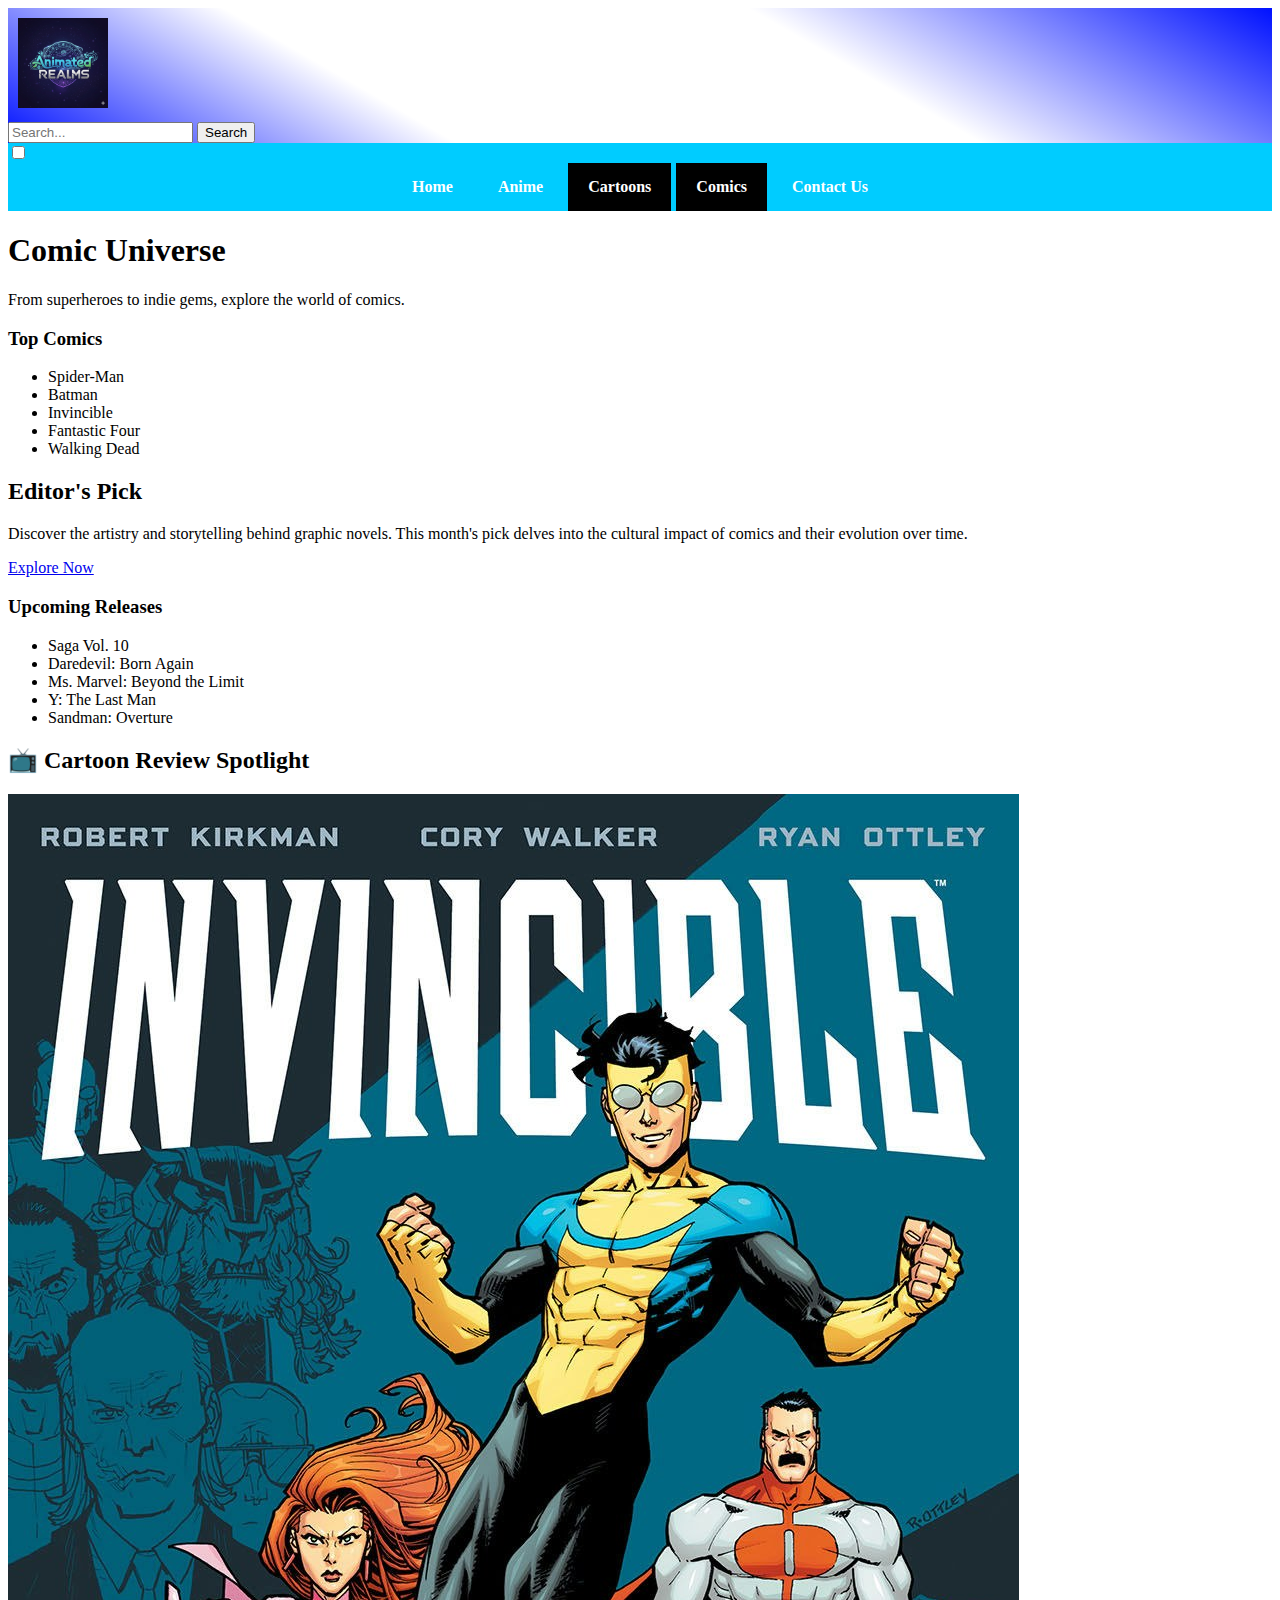
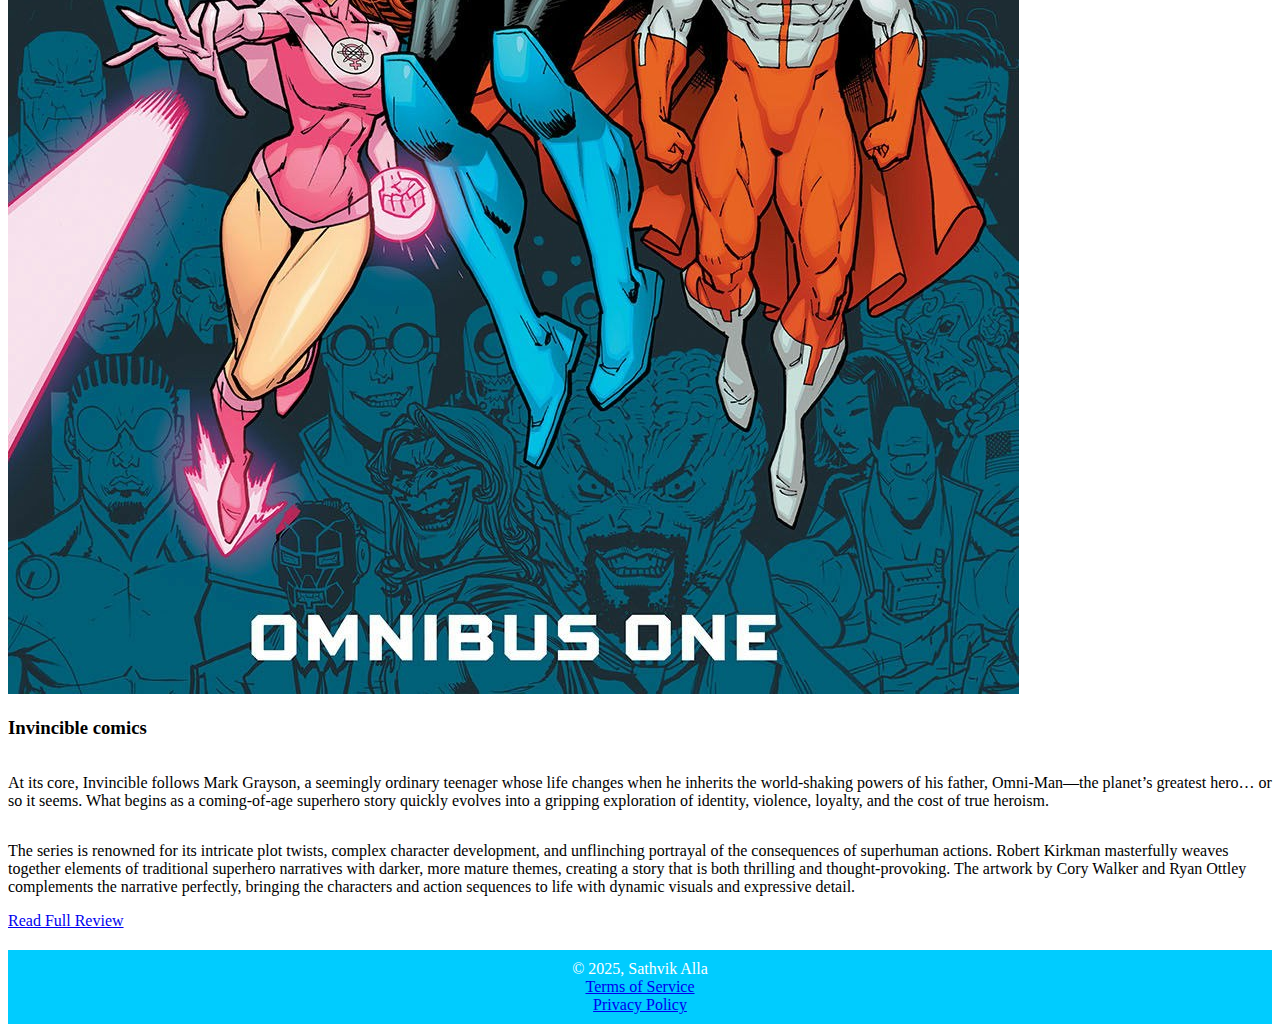
<file: comic.html>
<!DOCTYPE html>
<html lang="en">
    <!-- DEVELOPER: Sathvik Alla, IS117-001, Fall 2025 -->
<head>
    <meta charset="utf-8">
    <title>Comics - Animated Realms</title>
    <meta name="viewport" content="width=device-width, initial-scale=1">
    <link href="https://cdn.jsdelivr.net/npm/bootstrap@5.0.2/dist/css/bootstrap.min.css" rel="stylesheet" integrity="sha384-EVSTQN3/azprG1Anm3QDgpJLIm9Nao0Yz1ztcQTwFspd3yD65VohhpuuCOmLASjC" crossorigin="anonymous">
    
    <link rel="icon" href="images/DBZ_icon.png">
    <link rel="stylesheet" href="styles/main.css">
</head>
<body>
    <header>
        <div class="container d-flex justify-content-between align-items-center">
            <a href="index.html">
                <img src="images/AnimatedVRealms_logo.jpg" alt="Animated Realms logo" 
                     class="img-fluid" style="max-height: 90px;">
            </a>
            <form class="d-flex" role="search">
                <input class="form-control me-2" type="search" placeholder="Search..." aria-label="Search">
                <button class="btn btn-primary" type="submit">Search</button>
            </form>
        </div>
    </header>
    <nav class="navbar">
        <input type="checkbox" id="menu-toggle" class="menu-toogle">
        <label for="menu-toggle" class="menu-btn" ></label>
        <ul class="menu">
            <li><a href="index.html">Home</a></li>
            <li class="submenu">
                <a href="anime.html">Anime</a>      
            </li>

            <li class="submenu">
                <a class="current" href="cartoon.html">Cartoons</a>
                <ul class="dropdown">
                    <li><a href="cartoon.html">Cartoon</a></li>
                    <li><a href="classical_favorites.html">Classical Favorites</a></li>
                    <li><a href="modern_hits.html">Modern Hits</a></li>
                </ul>
            </li>
            <li><a class="current" href="comic.html">Comics</a></li>
            <li class="submenu">
                <a href="contact.html">Contact Us</a>
            </li>
        </ul>
    </nav>
    <main class="container my-4">
        <h1 class="text-center text-muted mb-5">Comic Universe</h1>
        <p class="text-center text-muted mb-5">From superheroes to indie gems, explore the world of comics.</p>
        <div class="row">
            <div class="col-md-3 mb-4">
                <h3 class="mb-3">Top Comics</h3>
                <ul class="list-group
">
                    <li class="list-group-item">Spider-Man  </li>
                    <li class="list-group-item">Batman</li>
                    <li class="list-group-item">Invincible</li>
                    <li class="list-group-item">Fantastic Four</li>
                    <li class="list-group-item">Walking Dead</li>
                </ul>       
            </div>
            <div class="col-md-6 mb-4">
                <div class="p-4 border rounded shadow-sm">
                    <h2>Editor's Pick</h2>
                    <p>Discover the artistry and storytelling behind graphic novels. This month's pick delves into the cultural impact of comics and their evolution over time.</p>
                    <div class="d-flex flex-column align-items-center mt-4">
                        <a href="#" class="btn btn-primary mb-3" style="width: 80%;">Explore Now</a>
                    </div>  
                </div>
            </div>
            <div class="col-md-3 mb-4">
                <h3 class="mb-3">Upcoming Releases</h3>
                <ul class="list-group">
                    <li class="list-group-item">Saga Vol. 10</li>
                    <li class="list-group-item">Daredevil: Born Again</li>
                    <li class="list-group-item">Ms. Marvel: Beyond the Limit</li>
                    <li class="list-group-item">Y: The Last Man</li>
                    <li class="list-group-item">Sandman: Overture</li>
                </ul>       
            </div>
        </div>
                 <section class="mt-5">
            <h2 class="text-center mb-4">📺 Cartoon Review Spotlight</h2>

            <div class="card mb-4 shadow-sm">
                <div class="row g-0">
                    <div class="col-md-4">
                        <img src="images/Invincible_review.jpg" class="img-fluid rounded-start" alt="Invincible Review">
                    </div>

                    <div class="col-md-8">
                        <div class="card-body">
                            <h3 class="card-title">Invincible comics </h3>
                            <p class="card-text">At its core, Invincible follows Mark Grayson, a seemingly ordinary teenager whose life changes when he inherits the world-shaking powers of his father, Omni-Man—the planet’s greatest hero… or so it seems. What begins as a coming-of-age superhero story quickly evolves into a gripping exploration of identity, violence, loyalty, and the cost of true heroism.</p>
                            <p class="card-text">The series is renowned for its intricate plot twists, complex character development, and unflinching portrayal of the consequences of superhuman actions. Robert Kirkman masterfully weaves together elements of traditional superhero narratives with darker, more mature themes, creating a story that is both thrilling and thought-provoking. The artwork by Cory Walker and Ryan Ottley complements the narrative perfectly, bringing the characters and action sequences to life with dynamic visuals and expressive detail.</p>
                            
                            <a href="#" class="btn btn-primary">Read Full Review</a>
                         </div>
                    </div>

                 </div>
            </div>

        </section>  
    </main>
	<footer>
		<div class="container d-flex justify-content-between align-items-center">
            <div class="footer-left">
                &copy; 2025, Sathvik Alla
            </div>
            <div class="footer-center">
                <a href="#" class="text-light text decoration-none">Terms of Service</a>
            </div>
            <div class="footer-right">
                <a href="#" class="text-light text decoration-none">Privacy Policy</a>
            </div>
        </div>
	</footer>
    <script src="https://cdn.jsdelivr.net/npm/bootstrap@5.0.2/dist/js/bootstrap.bundle.min.js" integrity="sha384-MrcW6ZMFYlzcLA8Nl+NtUVF0sA7MsXsP1UyJoMp4YLEuNSfAP+JcXn/tWtIaxVXM" crossorigin="anonymous"></script>
</body>
                    
</html>
</file>
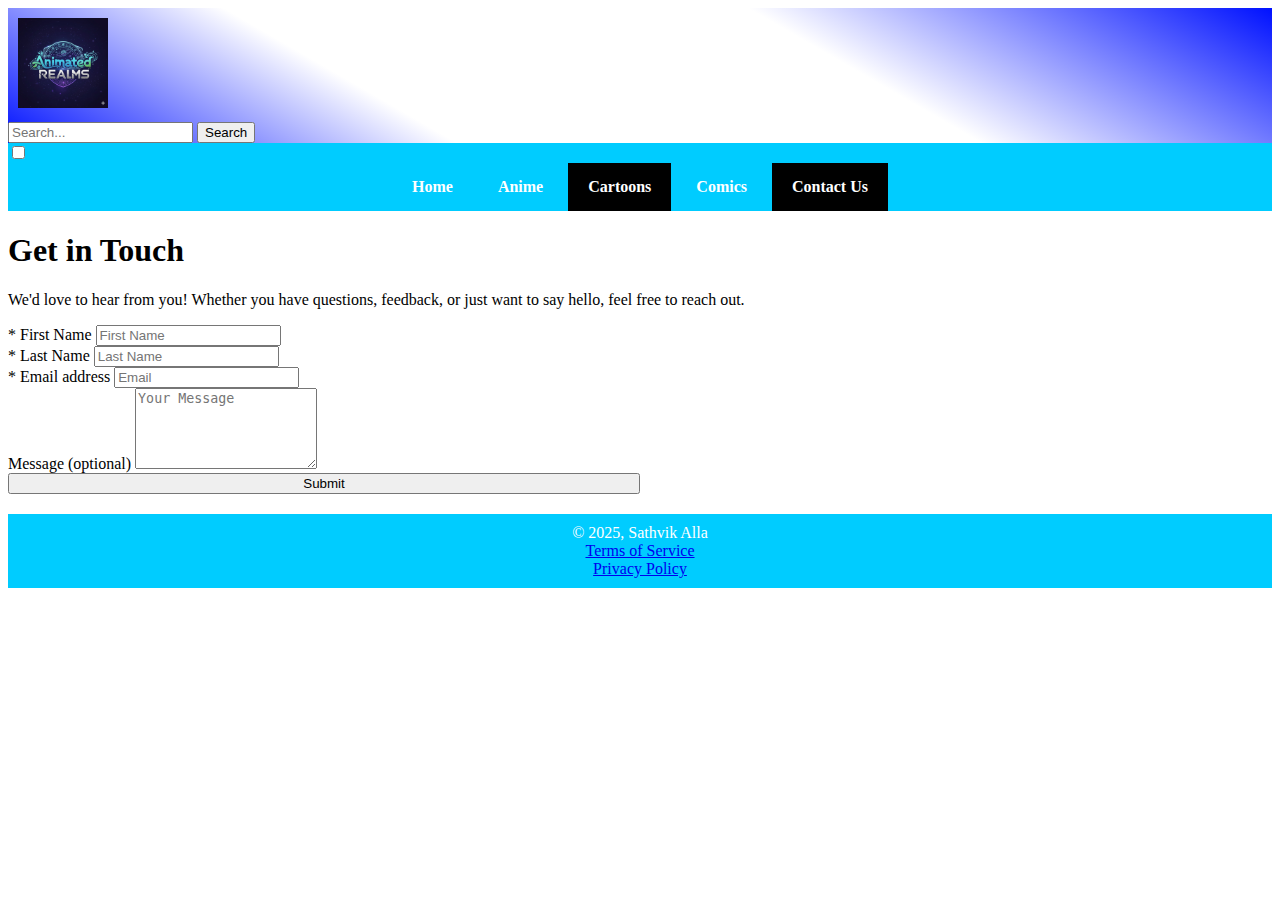
<file: contact.html>
<!DOCTYPE html>
<html lang="en">
    <!-- DEVELOPER: Sathvik Alla, IS117-001, Fall 2025 -->
<head>
    <meta charset="utf-8">
    <title>Contact Us - Animated Realms</title>
    <meta name="viewport" content="width=device-width, initial-scale=1">
    <link href="https://cdn.jsdelivr.net/npm/bootstrap@5.0.2/dist/css/bootstrap.min.css" rel="stylesheet" integrity="sha384-EVSTQN3/azprG1Anm3QDgpJLIm9Nao0Yz1ztcQTwFspd3yD65VohhpuuCOmLASjC" crossorigin="anonymous">
    
    <link rel="icon" href="images/DBZ_icon.png">
    <link rel="stylesheet" href="styles/main.css">
</head>
<body>
    <header>
        <div class="container d-flex justify-content-between align-items-center">
            <a href="index.html">
                <img src="images/AnimatedVRealms_logo.jpg" alt="Animated Realms logo" 
                     class="img-fluid" style="max-height: 90px;">
            </a>
            <form class="d-flex" role="search">
                <input class="form-control me-2" type="search" placeholder="Search..." aria-label="Search">
                <button class="btn btn-primary" type="submit">Search</button>
            </form>
        </div>
    </header>
    <nav class="navbar">
        <input type="checkbox" id="menu-toggle" class="menu-toogle">
        <label for="menu-toggle" class="menu-btn" ></label>
        <ul class="menu">
            <li><a href="index.html">Home</a></li>
            <li class="submenu">
                <a href="anime.html">Anime</a>      
            </li>

            <li class="submenu">
                <a class="current" href="cartoon.html">Cartoons</a>
                <ul class="dropdown">
                    <li><a href="cartoon.html">Cartoons</a></li>
                    <li><a href="classical_favorites.html">Classical Favorites</a></li>
                    <li><a href="modern_hits.html">Modern Hits</a></li>
                </ul>
            </li>            
            <li><a href="comic.html">Comics</a></li>
            <li class="submenu">
                <a class="current" href="contact.html">Contact Us</a>
            </li>
        </ul>
    </nav>
    <main class="container my-4">
        <h1 class="text-center text-muted mb-5">Get in Touch</h1>
        <p class="text-center text-muted mb-5">We'd love to hear from you! Whether you have questions, feedback, or just want to say hello, feel free to reach out.</p>
        <div class="row justify-content-center">
            <div class="col-md-6">
                <form>
                    <div class="mb-3">
                        <div class="col">
                            <label for="firstName" class="form-label"><span class="text-danger">*</span> First Name</label>
                            <input type="text" class="form-control" id="firstName" placeholder="First Name" required>
                        </div>
                        <div class="col">
                            <label for="lastName" class="form-label"><span class="text-danger">*</span> Last Name</label>
                            <input type="text" class="form-control" id="lastName" placeholder="Last Name" required>
                        </div>    
                    </div>   
                    <div class="mb-3">
                        <label for="email" class="form-label"><span class="text-danger">*</span> Email address</label>
                        <input type="email" class="form-control" id="email" placeholder="Email" required> 
                    </div>
                    <div class="mb-3">
                        <label for="message" class="form-label">Message (optional)</label>
                        <textarea class="form-control" id="message" rows="5" placeholder="Your Message"></textarea>
                    </div>
                    <div class="d-flex justify-content-center">
                        <button type="submit" class="btn btn-primary" style="width: 50%;">Submit</button>
                    </div>
                </form>
            </div>
        </div>
    </main>
	<footer>
		<div class="container d-flex justify-content-between align-items-center">
            <div class="footer-left">
                &copy; 2025, Sathvik Alla
            </div>
            <div class="footer-center">
                <a href="#" class="text-light text decoration-none">Terms of Service</a>
            </div>
            <div class="footer-right">
                <a href="#" class="text-light text decoration-none">Privacy Policy</a>
            </div>
        </div>
	</footer>
    <script src="https://cdn.jsdelivr.net/npm/bootstrap@5.0.2/dist/js/bootstrap.bundle.min.js" integrity="sha384-MrcW6ZMFYlzcLA8Nl+NtUVF0sA7MsXsP1UyJoMp4YLEuNSfAP+JcXn/tWtIaxVXM" crossorigin="anonymous"></script>
</body>
</html>
</file>
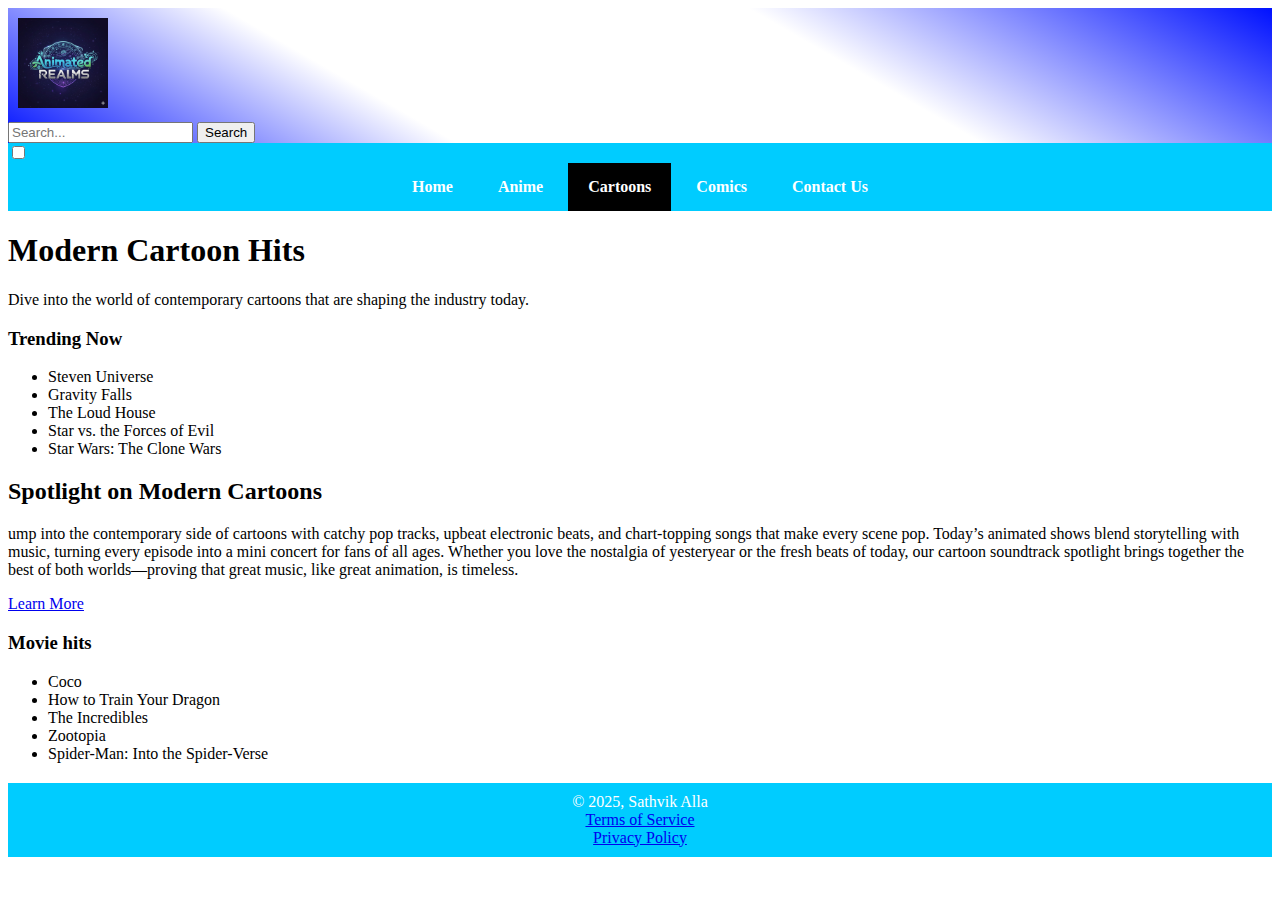
<file: modern_hits.html>
<!DOCTYPE html>
<html lang="en">
    <!-- DEVELOPER: Sathvik Alla, IS117-001, Fall 2025 -->
<head>
    <meta charset="utf-8">
    <title>Modern Hits - Animated Realms</title>
    <meta name="viewport" content="width=device-width, initial-scale=1">
    <link href="https://cdn.jsdelivr.net/npm/bootstrap@5.0.2/dist/css/bootstrap.min.css" rel="stylesheet" integrity="sha384-EVSTQN3/azprG1Anm3QDgpJLIm9Nao0Yz1ztcQTwFspd3yD65VohhpuuCOmLASjC" crossorigin="anonymous">
    
    <link rel="icon" href="images/DBZ_icon.png">
    <link rel="stylesheet" href="styles/main.css">
</head>
<body>
    <header>
        <div class="container d-flex justify-content-between align-items-center">
            <a href="index.html">
                <img src="images/AnimatedVRealms_logo.jpg" alt="Animated Realms logo" 
                     class="img-fluid" style="max-height: 90px;">
            </a>
            <form class="d-flex" role="search">
                <input class="form-control me-2" type="search" placeholder="Search..." aria-label="Search">
                <button class="btn btn-primary" type="submit">Search</button>
            </form>
        </div>
    </header>
    <nav class="navbar">
        <input type="checkbox" id="menu-toggle" class="menu-toogle">
        <label for="menu-toggle" class="menu-btn" ></label>
        <ul class="menu">
            <li><a href="index.html">Home</a></li>
            <li class="submenu">
                <a href="anime.html">Anime</a>      
            </li>
            <li class="submenu">
                <a class="current" href="cartoon.html">Cartoons</a>
                <ul class="dropdown">
                    <li><a href="cartoon.html">Cartoons</a></li>
                    <li><a href="classical_favorites.html">Classical Favorites</a></li>
                    <li><a href="modern_hits.html">Modern Hits</a></li>
                </ul>
            </li>           
            <li><a href="comic.html">Comics</a></li>    
            <li class="submenu">
                <a href="contact.html">Contact Us</a>
            </li>
        </ul>
    </nav>
    <main class="container my-4">
        <h1 class="text-center text-muted mb-5">Modern Cartoon Hits</h1>
        <p class="text-center text-muted mb-5">Dive into the world of contemporary cartoons that are shaping the industry today.</p>
        <div class="row">
            <div class="col-md-3 mb-4">
                <h3 class="mb-3">Trending Now</h3>
                <ul class="list-group">
                    <li class="list-group-item">Steven Universe</li>
                    <li class="list-group-item">Gravity Falls</li>
                    <li class="list-group-item">The Loud House</li>
                    <li class="list-group-item">Star vs. the Forces of Evil</li>
                    <li class="list-group-item">Star Wars: The Clone Wars</li>
                </ul>   
            </div>
            <div class="col-md-6 mb-4">
                <div class="p-4 border rounded shadow-sm">
                    <h2>Spotlight on Modern Cartoons</h2>
                    <p>ump into the contemporary side of cartoons with catchy pop tracks, upbeat electronic beats, and chart-topping songs that make every scene pop. Today’s animated shows blend storytelling with music, turning every episode into a mini concert for fans of all ages.

Whether you love the nostalgia of yesteryear or the fresh beats of today, our cartoon soundtrack spotlight brings together the best of both worlds—proving that great music, like great animation, is timeless.</p>
                    <div class="d-flex flex-column align-items-center mt-4">
                        <a href="#" class="btn btn-primary mb-3" style="width: 80%;">Learn More</a>
                    </div>  
                </div>
            </div>            
            <div class="col-md-3 mb-4">
                <h3 class="mb-3">Movie hits</h3>
                <ul class="list-group">
                    <li class="list-group-item">Coco</li>
                    <li class="list-group-item">How to Train Your Dragon</li>
                    <li class="list-group-item">The Incredibles</li>
                    <li class="list-group-item">Zootopia</li>
                    <li class="list-group-item">Spider-Man: Into the Spider-Verse</li>
                </ul>   
            </div>            
        </div>
    </main>
	<footer>
		<div class="container d-flex justify-content-between align-items-center">
            <div class="footer-left">
                &copy; 2025, Sathvik Alla
            </div>
            <div class="footer-center">
                <a href="#" class="text-light text decoration-none">Terms of Service</a>
            </div>
            <div class="footer-right">
                <a href="#" class="text-light text decoration-none">Privacy Policy</a>
            </div>
        </div>
	</footer>
    <script src="https://cdn.jsdelivr.net/npm/bootstrap@5.0.2/dist/js/bootstrap.bundle.min.js" integrity="sha384-MrcW6ZMFYlzcLA8Nl+NtUVF0sA7MsXsP1UyJoMp4YLEuNSfAP+JcXn/tWtIaxVXM" crossorigin="anonymous"></script>
</body>
</html>
</file>
<file: styles/main.css>
/*DEVELOPER: Sathvik Alla, IS117-001, Fall 2025 */
:root {
	--accent-color: #00ccff;  /* could also be coded #800 */
	--gradient-color: #0011ff;

	--light_menu: white;
	--mid_menu: rgb(120, 212, 255);
	--dark_menu: black;
}


body{
    background-color: var(--light_menu);
    color: var(--dark_menu);
}

header {
    background-image: linear-gradient(
        30deg, var(--gradient-color) 0%, var(--light_menu) 30%, var(--light_menu) 65%, var(--gradient-color) 100%);
}
header img{
    max-height: 60px;
    margin: 10px;
}
footer{
    background-color: var(--accent-color);
    color: var(--light_menu);
    text-align: center;
    padding: 10px;
    margin-top: 20px;
}
.card{
    display: flex;
    flex-direction: column;
}
.card-body{
    display: flex;
    flex-direction: column;
    flex-wrap: 1;
}
.card-body .btn{
    margin-top: auto;
}
.row.equal-height > div {
    display: flex;
}
.navbar{
    background-color: var(--accent-color);
    position: relative;
    z-index: 1000;
    width: 100%;
}
.navbar ul{
    list-style: none;
    display: flex;
    align-items: center;
    justify-content: center;
    gap: 5px;
    padding: 0;
    margin: 0;
}
.navbar a{
    display: block;
    color: var(--light_menu);
    text-decoration: none;
    padding: 15px 20px;
    font-weight: bold;
    white-space: nowrap;
    transition: 0.2s;
}
.navbar a:hover{
    background-color: var(--dark_menu);
    color: var(--light_menu);
}
.navbar .current{
    background-color: var(--dark_menu);
    pointer-events: none;
}
.submenu{
    position: relative;
}
.submenu .dropdown{
    display: none;
    position: absolute;
    background-color: var(--accent-color);
    top: 100%;
    min-width: 180px;
    z-index: 1000;
    box-shadow: 0 8px 16px rgba(0,0,0,0.2);
    margin-top: 2px;
}
.submenu:hover .dropdown{
    display: block;
}
.submenu:hover .dropdown, .submenu .dropdown:hover{
    display: block;
}
.dropdown li a{
    display: block;
    padding: 10px 15px;
    font-weight: normal;
}

.carousel-control-prev-icon,
.carousel-control-next-icon {
    background-color: rgba(0, 0, 0, 0.5);
    border-radius: 50%;
}
.carousel-control-prev-icon:hover,
.carousel-control-next-icon:hover {
    background-color: rgba(0, 0, 0, 0.8);
}   
.carousel-control-prev,
.carousel-control-next {
    width: 5%;
}
@media (max-width: 768px) {
    .navbar ul {
        flex-direction: column;
        align-items: stretch;
        text-align: center;
    }
    .navbar a {
        padding: 10px;
        border-top: 1px solid var(--light_menu);
    }
    .submenu .dropdown {
        position: static;
        box-shadow: none;
        width: 100%;
    }
}   
@media (max-width: 576px) {
    .carousel-control-prev,
    .carousel-control-next {
        width: 10%;
    }
}
</file>
